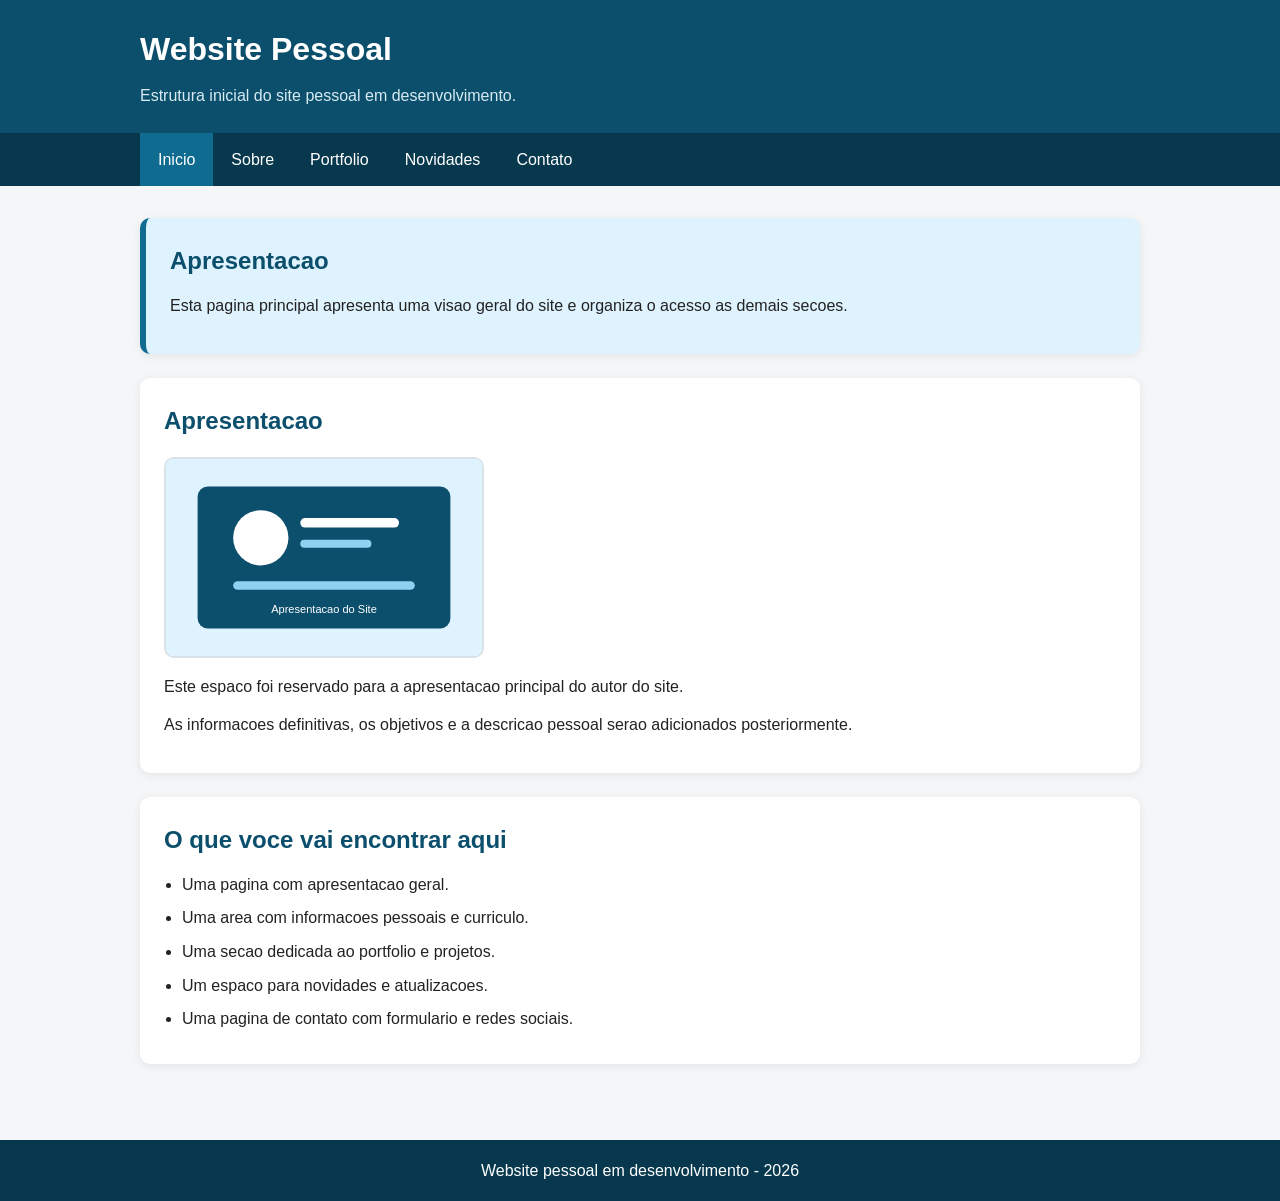
<file: index.html>
<!DOCTYPE html>
<html lang="pt-BR">
<head>
    <meta charset="UTF-8">
    <meta name="viewport" content="width=device-width, initial-scale=1.0">
    <title>Pagina Inicial</title>
    <link rel="stylesheet" href="css/estilo.css">
</head>
<body>
    <div class="topo">
        <div class="limite">
            <h1>Website Pessoal</h1>
            <p>Estrutura inicial do site pessoal em desenvolvimento.</p>
        </div>
    </div>

    <div class="menu">
        <div class="limite">
            <ul>
                <li><a class="ativo" href="index.html">Inicio</a></li>
                <li><a href="sobre.html">Sobre</a></li>
                <li><a href="portfolio.html">Portfolio</a></li>
                <li><a href="novidades.html">Novidades</a></li>
                <li><a href="contato.html">Contato</a></li>
            </ul>
        </div>
    </div>

    <div class="conteudo">
        <div class="limite">
            <div class="bloco destaque">
                <h2>Apresentacao</h2>
                <p>Esta pagina principal apresenta uma visao geral do site e organiza o acesso as demais secoes.</p>
            </div>

            <div class="bloco">
                <h2>Apresentacao</h2>
                <img class="foto" src="imagens/apresentacao.svg" alt="Imagem de apresentacao do site">
                <p>Este espaco foi reservado para a apresentacao principal do autor do site.</p>
                <p>As informacoes definitivas, os objetivos e a descricao pessoal serao adicionados posteriormente.</p>
            </div>

            <div class="bloco">
                <h2>O que voce vai encontrar aqui</h2>
                <ul class="lista">
                    <li>Uma pagina com apresentacao geral.</li>
                    <li>Uma area com informacoes pessoais e curriculo.</li>
                    <li>Uma secao dedicada ao portfolio e projetos.</li>
                    <li>Um espaco para novidades e atualizacoes.</li>
                    <li>Uma pagina de contato com formulario e redes sociais.</li>
                </ul>
            </div>
        </div>
    </div>

    <div class="rodape">
        <div class="limite">
            <p>Website pessoal em desenvolvimento - 2026</p>
        </div>
    </div>
</body>
</html>
</file>
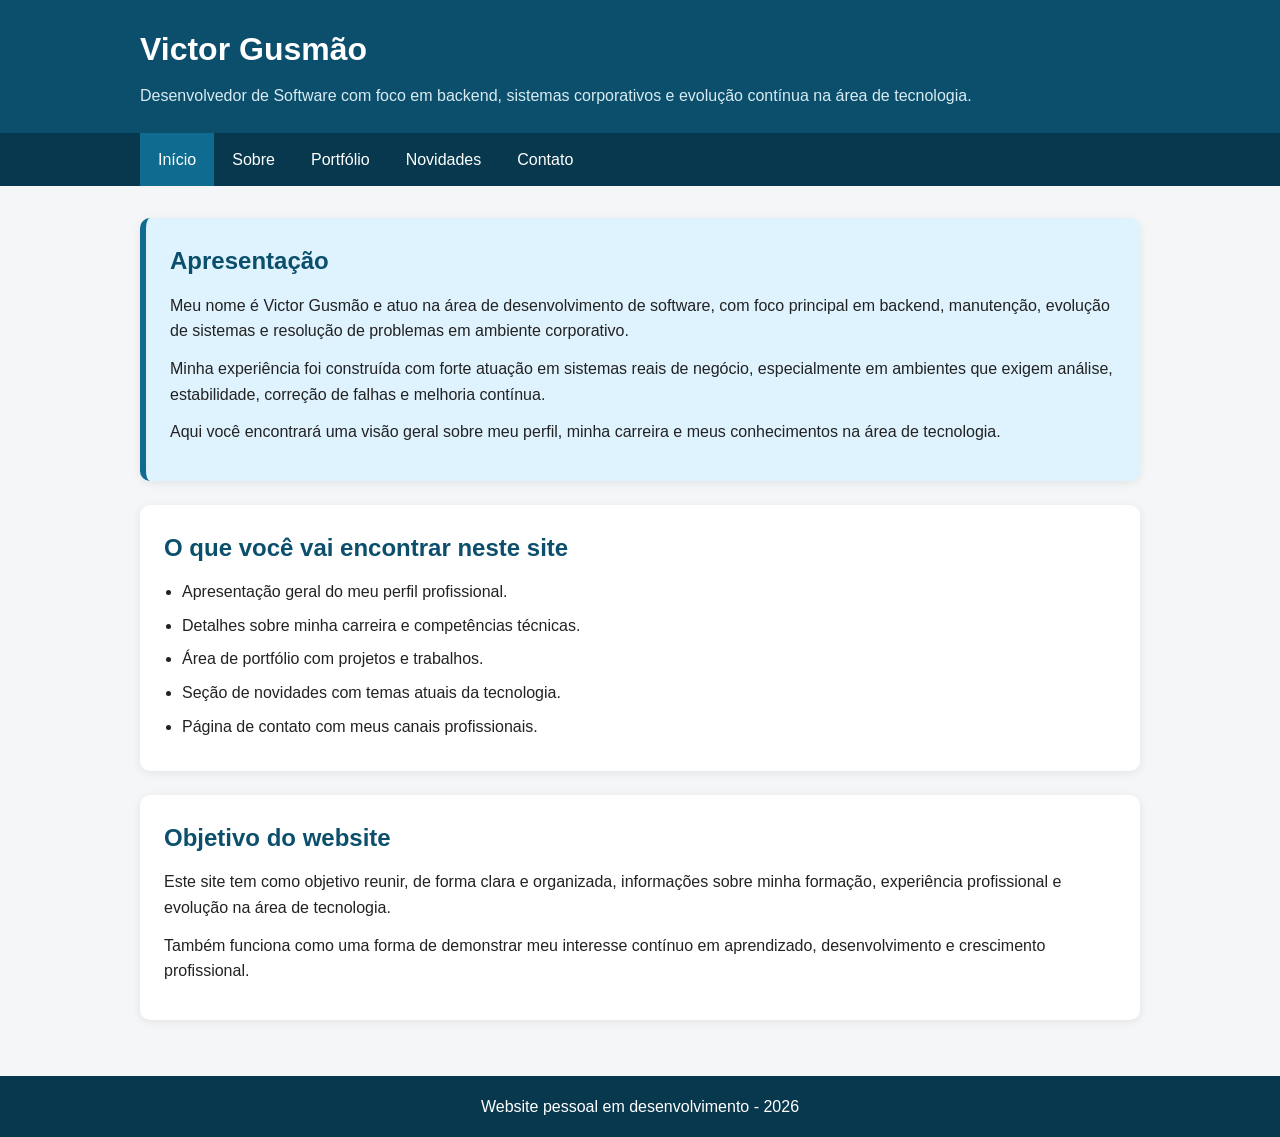
<file: site-pessoal/index.html>
<!DOCTYPE html>
<html lang="pt-BR">
<head>
    <meta charset="UTF-8">
    <meta name="viewport" content="width=device-width, initial-scale=1.0">
    <title>Victor Gusmão - Página Inicial</title>
    <link rel="stylesheet" href="css/estilo.css">
</head>
<body>
    <div class="topo">
        <div class="limite">
            <h1>Victor Gusmão</h1>
            <p>Desenvolvedor de Software com foco em backend, sistemas corporativos e evolução contínua na área de tecnologia.</p>
        </div>
    </div>

    <div class="menu">
        <div class="limite">
            <ul>
                <li><a class="ativo" href="index.html">Início</a></li>
                <li><a href="sobre.html">Sobre</a></li>
                <li><a href="portfolio.html">Portfólio</a></li>
                <li><a href="novidades.html">Novidades</a></li>
                <li><a href="contato.html">Contato</a></li>
            </ul>
        </div>
    </div>

    <div class="conteudo">
        <div class="limite">

            <div class="bloco destaque">
                <h2>Apresentação</h2>
                <p>
                    Meu nome é Victor Gusmão e atuo na área de desenvolvimento de software, com foco principal em backend,
                    manutenção, evolução de sistemas e resolução de problemas em ambiente corporativo.
                </p>

                <p>
                    Minha experiência foi construída com forte atuação em sistemas reais de negócio,
                    especialmente em ambientes que exigem análise, estabilidade, correção de falhas e melhoria contínua.
                </p>

                <p>
                    Aqui você encontrará uma visão geral sobre meu perfil, minha carreira e meus conhecimentos na área de tecnologia.
                </p>
            </div>

            <div class="bloco">
                <h2>O que você vai encontrar neste site</h2>
                <ul class="lista">
                    <li>Apresentação geral do meu perfil profissional.</li>
                    <li>Detalhes sobre minha carreira e competências técnicas.</li>
                    <li>Área de portfólio com projetos e trabalhos.</li>
                    <li>Seção de novidades com temas atuais da tecnologia.</li>
                    <li>Página de contato com meus canais profissionais.</li>
                </ul>
            </div>

            <div class="bloco">
                <h2>Objetivo do website</h2>
                <p>
                    Este site tem como objetivo reunir, de forma clara e organizada,
                    informações sobre minha formação, experiência profissional e evolução na área de tecnologia.
                </p>
                <p>
                    Também funciona como uma forma de demonstrar meu interesse contínuo em aprendizado,
                    desenvolvimento e crescimento profissional.
                </p>
            </div>

        </div>
    </div>

    <div class="rodape">
        <div class="limite">
            <p>Website pessoal em desenvolvimento - 2026</p>
        </div>
    </div>
</body>
</html>
</file>
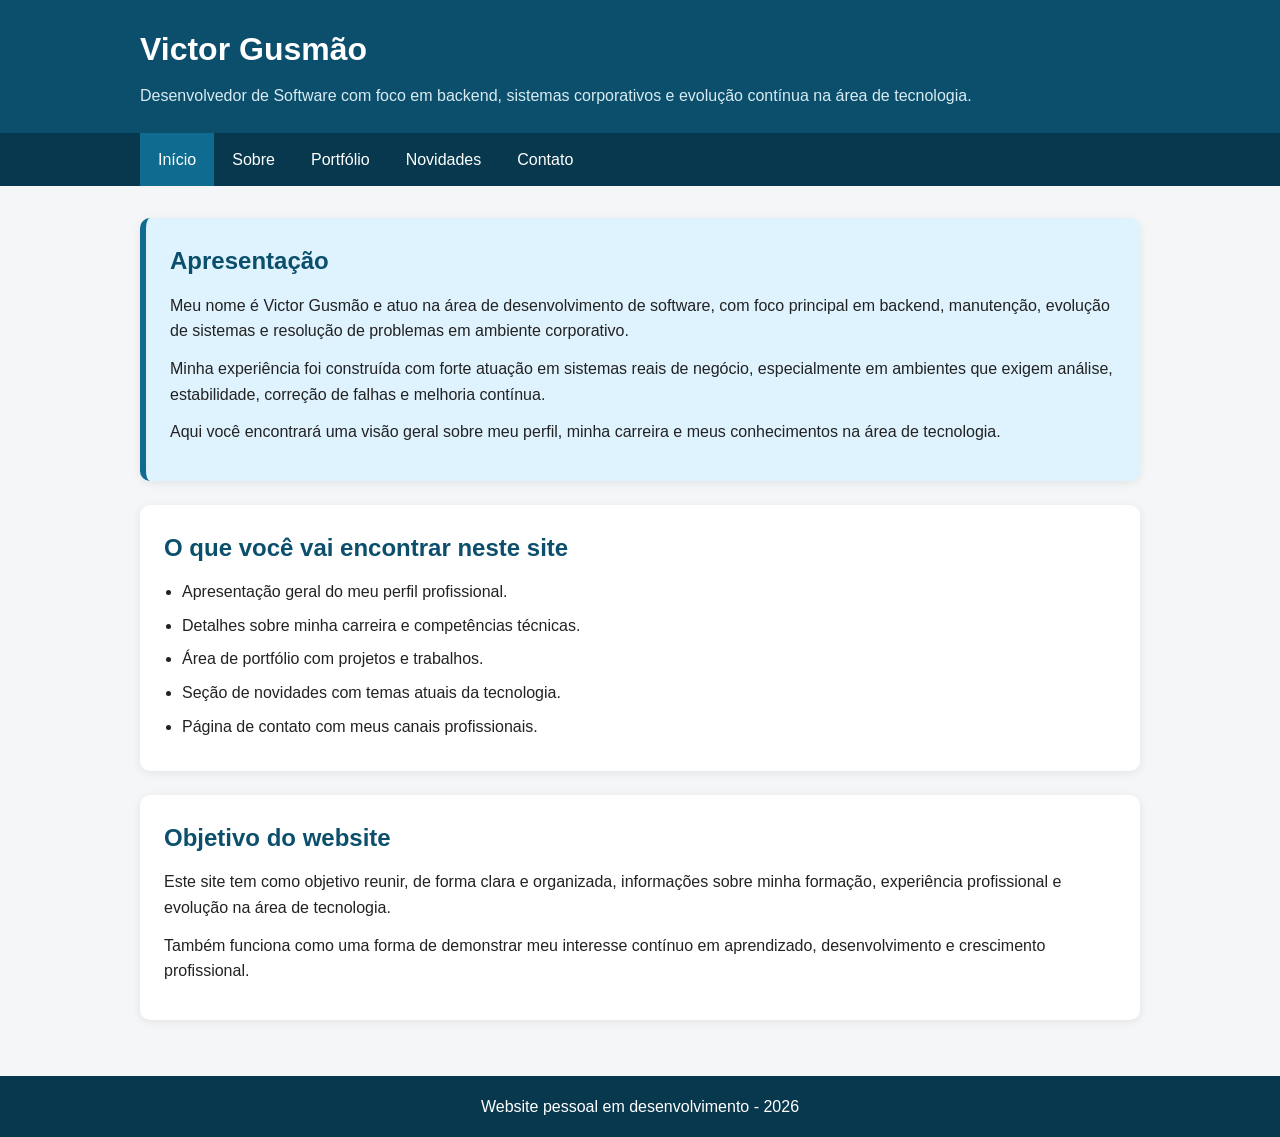
<file: site-pessoal/paginas/index.html>
<!DOCTYPE html>
<html lang="pt-BR">
<head>
    <meta charset="UTF-8">
    <meta name="viewport" content="width=device-width, initial-scale=1.0">
    <title>Victor Gusmão - Página Inicial</title>
    <link rel="stylesheet" href="../css/estilo.css">
</head>
<body>
    <div class="topo">
        <div class="limite">
            <h1>Victor Gusmão</h1>
            <p>Desenvolvedor de Software com foco em backend, sistemas corporativos e evolução contínua na área de tecnologia.</p>
        </div>
    </div>

    <div class="menu">
        <div class="limite">
            <ul>
                <li><a class="ativo" href="index.html">Início</a></li>
                <li><a href="sobre.html">Sobre</a></li>
                <li><a href="portfolio.html">Portfólio</a></li>
                <li><a href="novidades.html">Novidades</a></li>
                <li><a href="contato.html">Contato</a></li>
            </ul>
        </div>
    </div>

    <div class="conteudo">
        <div class="limite">

            <div class="bloco destaque">
                <h2>Apresentação</h2>
                <p>
                    Meu nome é Victor Gusmão e atuo na área de desenvolvimento de software, com foco principal em backend,
                    manutenção, evolução de sistemas e resolução de problemas em ambiente corporativo.
                </p>

                <p>
                    Minha experiência foi construída com forte atuação em sistemas reais de negócio,
                    especialmente em ambientes que exigem análise, estabilidade, correção de falhas e melhoria contínua.
                </p>

                <p>
                    Aqui você encontrará uma visão geral sobre meu perfil, minha carreira e meus conhecimentos na área de tecnologia.
                </p>
            </div>

            <div class="bloco">
                <h2>O que você vai encontrar neste site</h2>
                <ul class="lista">
                    <li>Apresentação geral do meu perfil profissional.</li>
                    <li>Detalhes sobre minha carreira e competências técnicas.</li>
                    <li>Área de portfólio com projetos e trabalhos.</li>
                    <li>Seção de novidades com temas atuais da tecnologia.</li>
                    <li>Página de contato com meus canais profissionais.</li>
                </ul>
            </div>

            <div class="bloco">
                <h2>Objetivo do website</h2>
                <p>
                    Este site tem como objetivo reunir, de forma clara e organizada,
                    informações sobre minha formação, experiência profissional e evolução na área de tecnologia.
                </p>
                <p>
                    Também funciona como uma forma de demonstrar meu interesse contínuo em aprendizado,
                    desenvolvimento e crescimento profissional.
                </p>
            </div>

        </div>
    </div>

    <div class="rodape">
        <div class="limite">
            <p>Website pessoal em desenvolvimento - 2026</p>
        </div>
    </div>
</body>
</html>
</file>
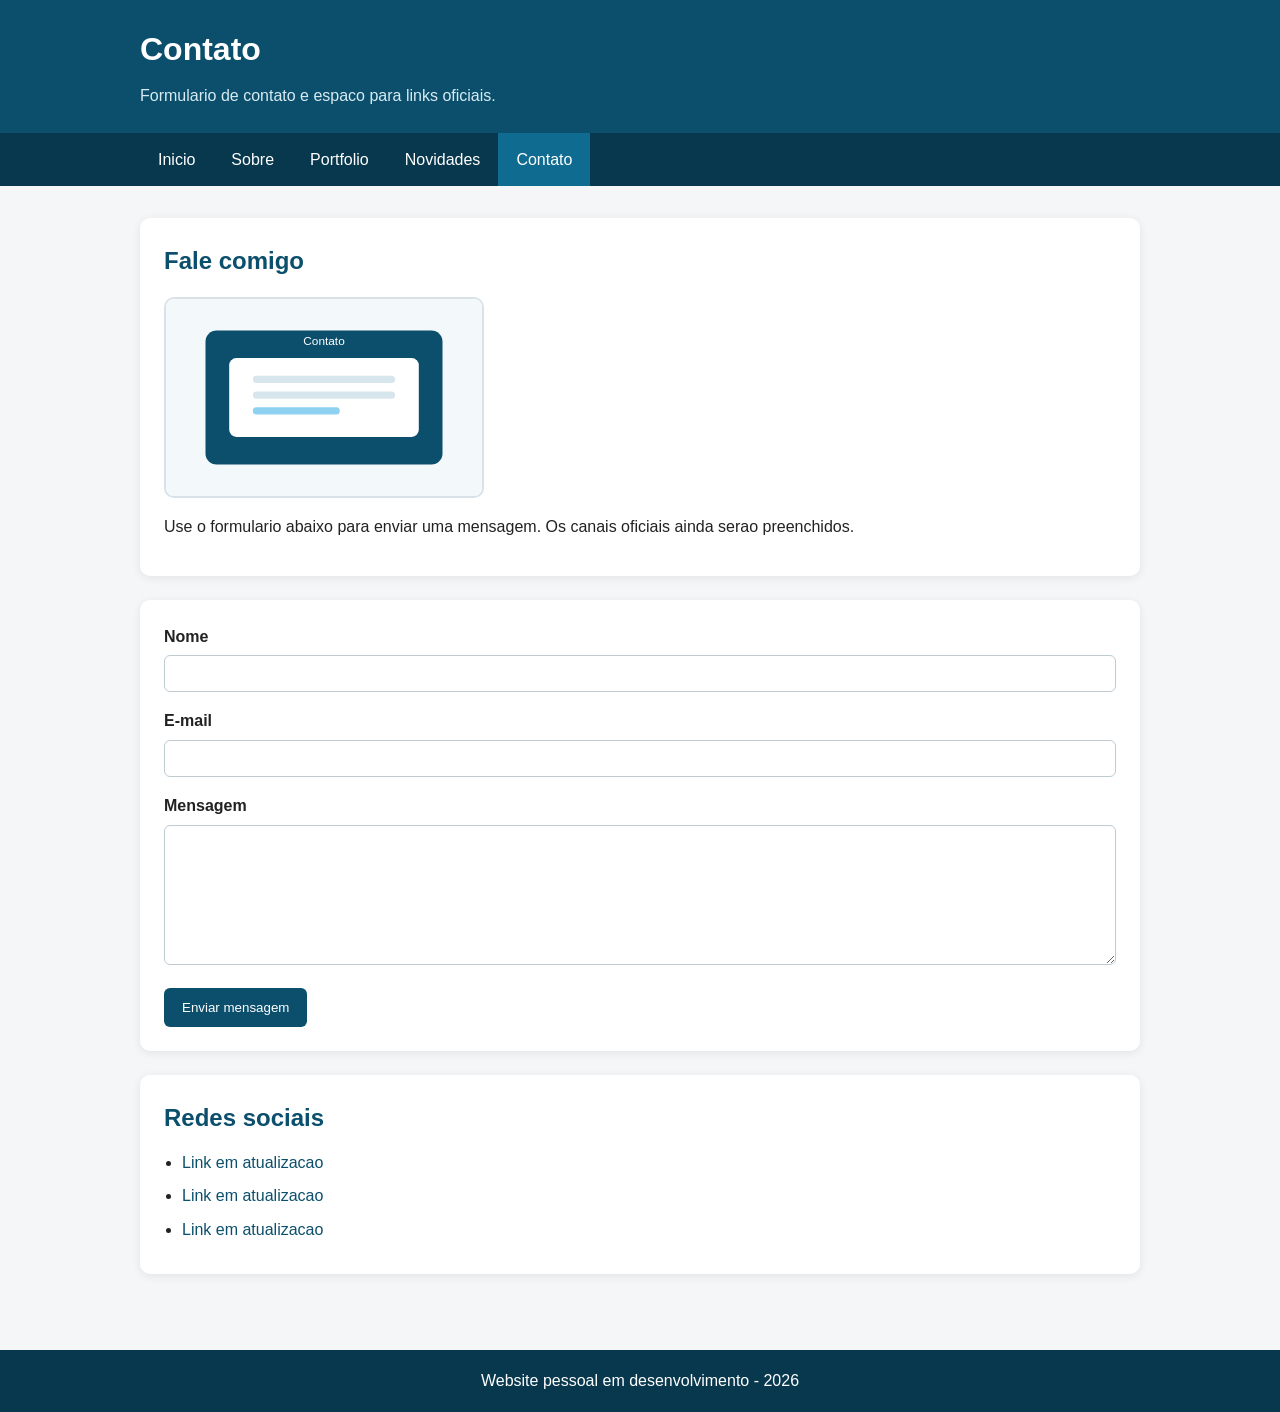
<file: contato.html>
<!DOCTYPE html>
<html lang="pt-BR">
<head>
    <meta charset="UTF-8">
    <meta name="viewport" content="width=device-width, initial-scale=1.0">
    <title>Contato</title>
    <link rel="stylesheet" href="css/estilo.css">
</head>
<body>
    <div class="topo">
        <div class="limite">
            <h1>Contato</h1>
            <p>Formulario de contato e espaco para links oficiais.</p>
        </div>
    </div>

    <div class="menu">
        <div class="limite">
            <ul>
                <li><a href="index.html">Inicio</a></li>
                <li><a href="sobre.html">Sobre</a></li>
                <li><a href="portfolio.html">Portfolio</a></li>
                <li><a href="novidades.html">Novidades</a></li>
                <li><a class="ativo" href="contato.html">Contato</a></li>
            </ul>
        </div>
    </div>

    <div class="conteudo">
        <div class="limite">
            <div class="bloco">
                <h2>Fale comigo</h2>
                <img class="foto" src="imagens/contato.svg" alt="Imagem representando contato">
                <p>Use o formulario abaixo para enviar uma mensagem. Os canais oficiais ainda serao preenchidos.</p>
            </div>

            <div class="bloco formulario">
                <form>
                    <label for="nome">Nome</label>
                    <input type="text" id="nome" name="nome">

                    <label for="email">E-mail</label>
                    <input type="email" id="email" name="email">

                    <label for="mensagem">Mensagem</label>
                    <textarea id="mensagem" name="mensagem"></textarea>

                    <button class="botao" type="submit">Enviar mensagem</button>
                </form>
            </div>

            <div class="bloco">
                <h2>Redes sociais</h2>
                <ul class="lista">
                    <li><a href="#">Link em atualizacao</a></li>
                    <li><a href="#">Link em atualizacao</a></li>
                    <li><a href="#">Link em atualizacao</a></li>
                </ul>
            </div>
        </div>
    </div>

    <div class="rodape">
        <div class="limite">
            <p>Website pessoal em desenvolvimento - 2026</p>
        </div>
    </div>
</body>
</html>
</file>
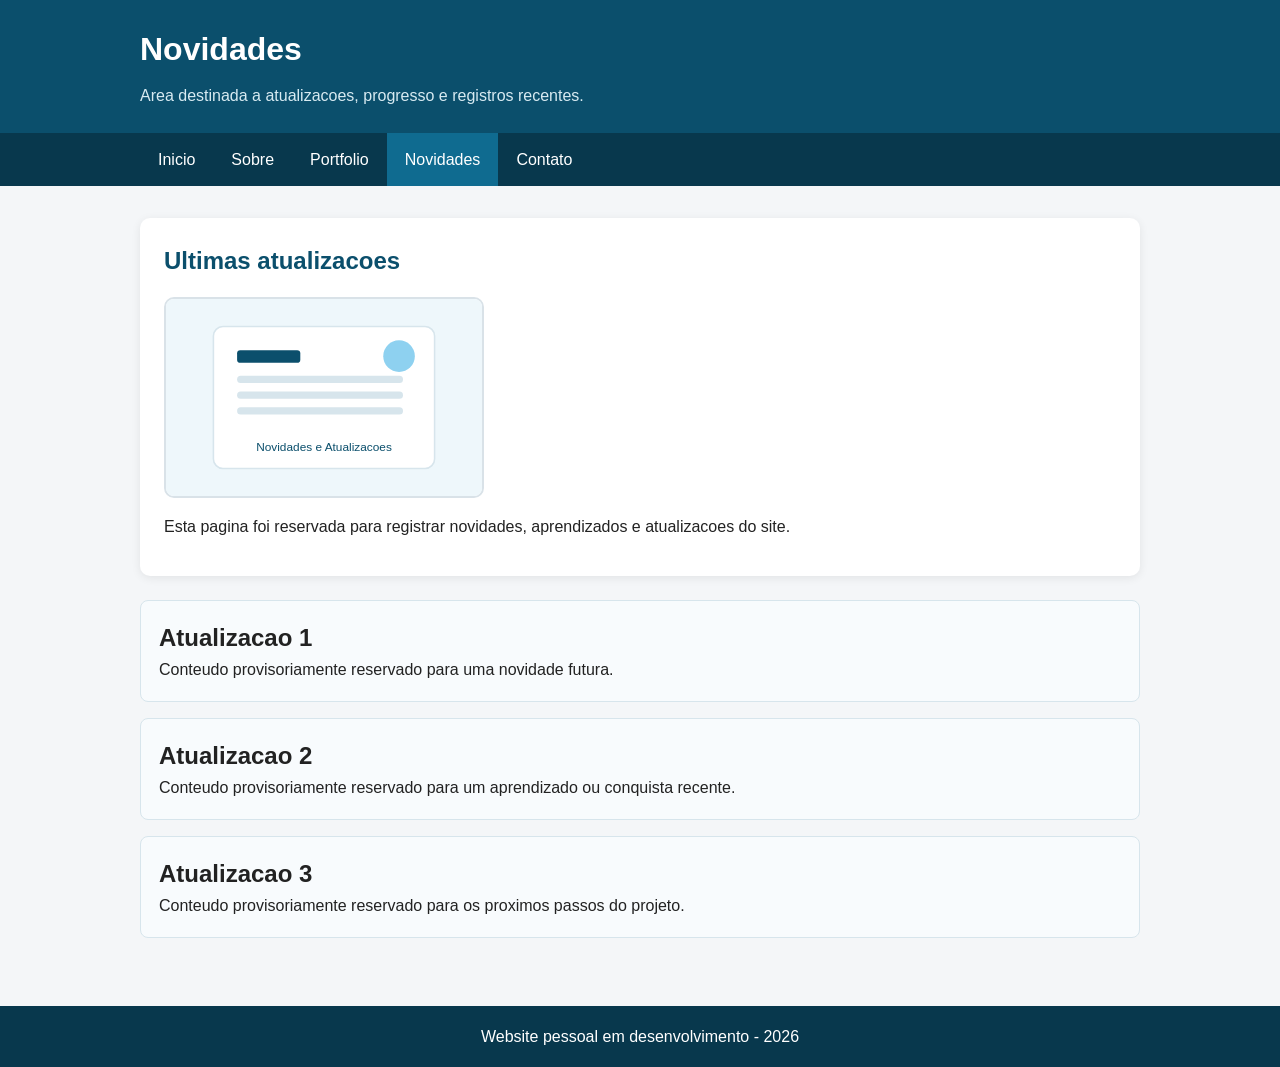
<file: novidades.html>
<!DOCTYPE html>
<html lang="pt-BR">
<head>
    <meta charset="UTF-8">
    <meta name="viewport" content="width=device-width, initial-scale=1.0">
    <title>Novidades</title>
    <link rel="stylesheet" href="css/estilo.css">
</head>
<body>
    <div class="topo">
        <div class="limite">
            <h1>Novidades</h1>
            <p>Area destinada a atualizacoes, progresso e registros recentes.</p>
        </div>
    </div>

    <div class="menu">
        <div class="limite">
            <ul>
                <li><a href="index.html">Inicio</a></li>
                <li><a href="sobre.html">Sobre</a></li>
                <li><a href="portfolio.html">Portfolio</a></li>
                <li><a class="ativo" href="novidades.html">Novidades</a></li>
                <li><a href="contato.html">Contato</a></li>
            </ul>
        </div>
    </div>

    <div class="conteudo">
        <div class="limite">
            <div class="bloco">
                <h2>Ultimas atualizacoes</h2>
                <img class="foto" src="imagens/novidades.svg" alt="Imagem ilustrando novidades">
                <p>Esta pagina foi reservada para registrar novidades, aprendizados e atualizacoes do site.</p>
            </div>

            <div class="cartao">
                <h2>Atualizacao 1</h2>
                <p>Conteudo provisoriamente reservado para uma novidade futura.</p>
            </div>

            <div class="cartao">
                <h2>Atualizacao 2</h2>
                <p>Conteudo provisoriamente reservado para um aprendizado ou conquista recente.</p>
            </div>

            <div class="cartao">
                <h2>Atualizacao 3</h2>
                <p>Conteudo provisoriamente reservado para os proximos passos do projeto.</p>
            </div>
        </div>
    </div>

    <div class="rodape">
        <div class="limite">
            <p>Website pessoal em desenvolvimento - 2026</p>
        </div>
    </div>
</body>
</html>
</file>
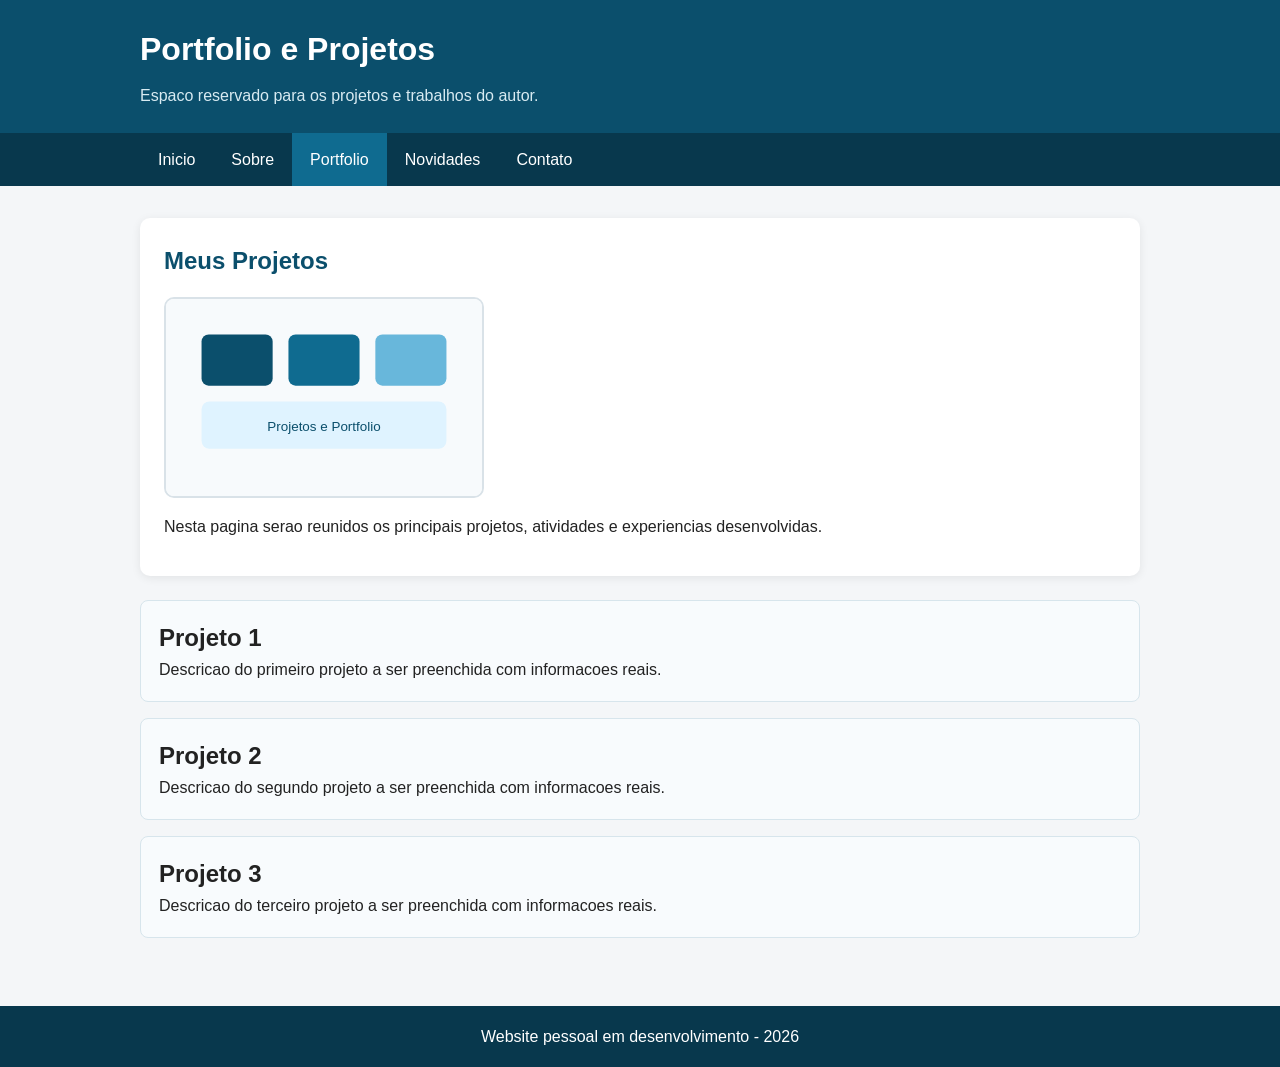
<file: portfolio.html>
<!DOCTYPE html>
<html lang="pt-BR">
<head>
    <meta charset="UTF-8">
    <meta name="viewport" content="width=device-width, initial-scale=1.0">
    <title>Portfolio</title>
    <link rel="stylesheet" href="css/estilo.css">
</head>
<body>
    <div class="topo">
        <div class="limite">
            <h1>Portfolio e Projetos</h1>
            <p>Espaco reservado para os projetos e trabalhos do autor.</p>
        </div>
    </div>

    <div class="menu">
        <div class="limite">
            <ul>
                <li><a href="index.html">Inicio</a></li>
                <li><a href="sobre.html">Sobre</a></li>
                <li><a class="ativo" href="portfolio.html">Portfolio</a></li>
                <li><a href="novidades.html">Novidades</a></li>
                <li><a href="contato.html">Contato</a></li>
            </ul>
        </div>
    </div>

    <div class="conteudo">
        <div class="limite">
            <div class="bloco">
                <h2>Meus Projetos</h2>
                <img class="foto" src="imagens/projetos.svg" alt="Imagem da area de projetos">
                <p>Nesta pagina serao reunidos os principais projetos, atividades e experiencias desenvolvidas.</p>
            </div>

            <div class="cartao">
                <h2>Projeto 1</h2>
                <p>Descricao do primeiro projeto a ser preenchida com informacoes reais.</p>
            </div>

            <div class="cartao">
                <h2>Projeto 2</h2>
                <p>Descricao do segundo projeto a ser preenchida com informacoes reais.</p>
            </div>

            <div class="cartao">
                <h2>Projeto 3</h2>
                <p>Descricao do terceiro projeto a ser preenchida com informacoes reais.</p>
            </div>
        </div>
    </div>

    <div class="rodape">
        <div class="limite">
            <p>Website pessoal em desenvolvimento - 2026</p>
        </div>
    </div>
</body>
</html>
</file>
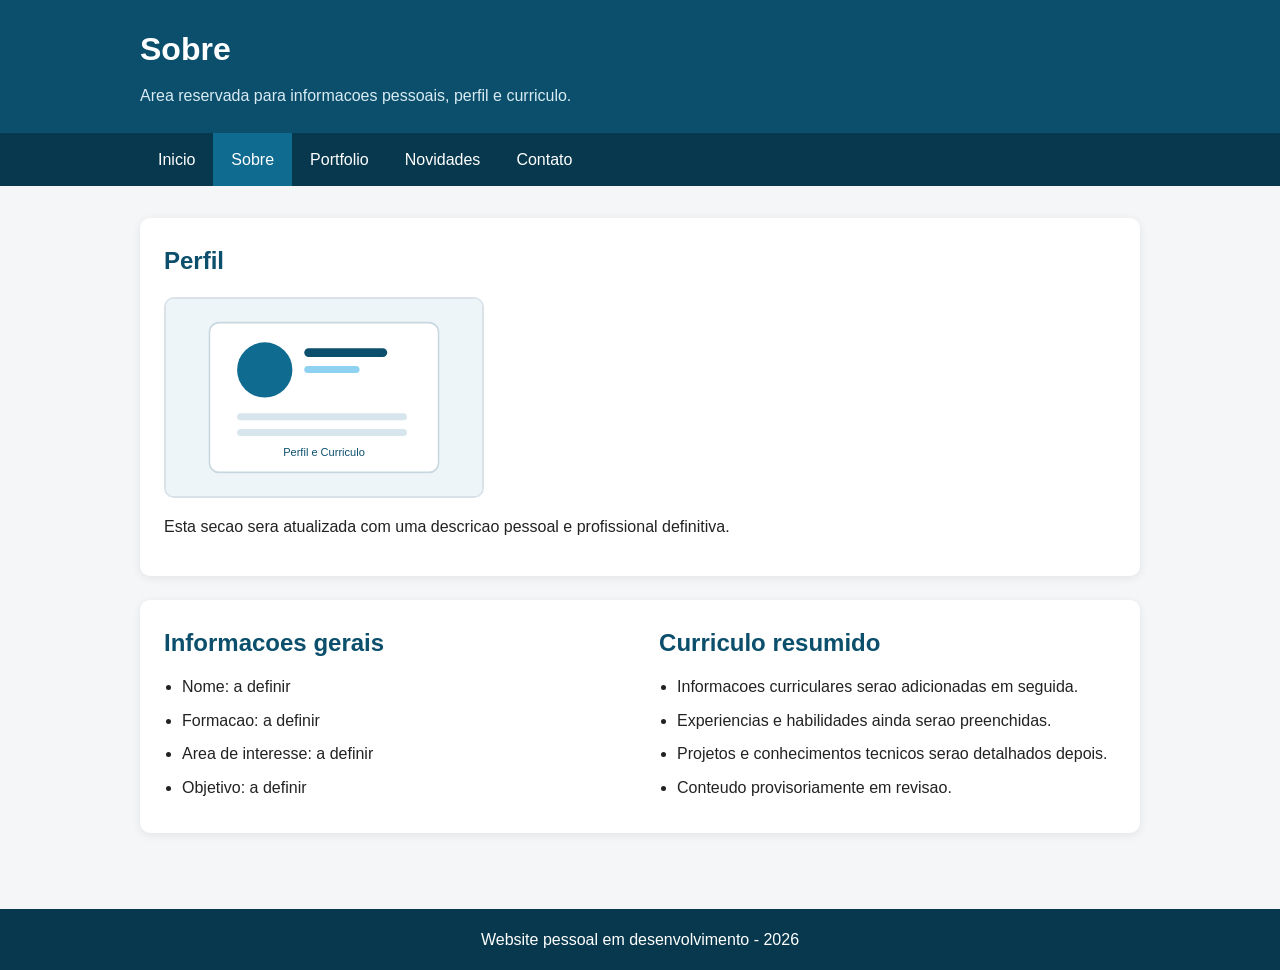
<file: sobre.html>
<!DOCTYPE html>
<html lang="pt-BR">
<head>
    <meta charset="UTF-8">
    <meta name="viewport" content="width=device-width, initial-scale=1.0">
    <title>Sobre</title>
    <link rel="stylesheet" href="css/estilo.css">
</head>
<body>
    <div class="topo">
        <div class="limite">
            <h1>Sobre</h1>
            <p>Area reservada para informacoes pessoais, perfil e curriculo.</p>
        </div>
    </div>

    <div class="menu">
        <div class="limite">
            <ul>
                <li><a href="index.html">Inicio</a></li>
                <li><a class="ativo" href="sobre.html">Sobre</a></li>
                <li><a href="portfolio.html">Portfolio</a></li>
                <li><a href="novidades.html">Novidades</a></li>
                <li><a href="contato.html">Contato</a></li>
            </ul>
        </div>
    </div>

    <div class="conteudo">
        <div class="limite">
            <div class="bloco">
                <h2>Perfil</h2>
                <img class="foto" src="imagens/perfil.svg" alt="Imagem representando o perfil pessoal">
                <p>Esta secao sera atualizada com uma descricao pessoal e profissional definitiva.</p>
            </div>

            <div class="bloco duas-colunas">
                <div class="coluna">
                    <h2>Informacoes gerais</h2>
                    <ul class="lista">
                        <li>Nome: a definir</li>
                        <li>Formacao: a definir</li>
                        <li>Area de interesse: a definir</li>
                        <li>Objetivo: a definir</li>
                    </ul>
                </div>

                <div class="coluna direita">
                    <h2>Curriculo resumido</h2>
                    <ul class="lista">
                        <li>Informacoes curriculares serao adicionadas em seguida.</li>
                        <li>Experiencias e habilidades ainda serao preenchidas.</li>
                        <li>Projetos e conhecimentos tecnicos serao detalhados depois.</li>
                        <li>Conteudo provisoriamente em revisao.</li>
                    </ul>
                </div>
            </div>
        </div>
    </div>

    <div class="rodape">
        <div class="limite">
            <p>Website pessoal em desenvolvimento - 2026</p>
        </div>
    </div>
</body>
</html>
</file>
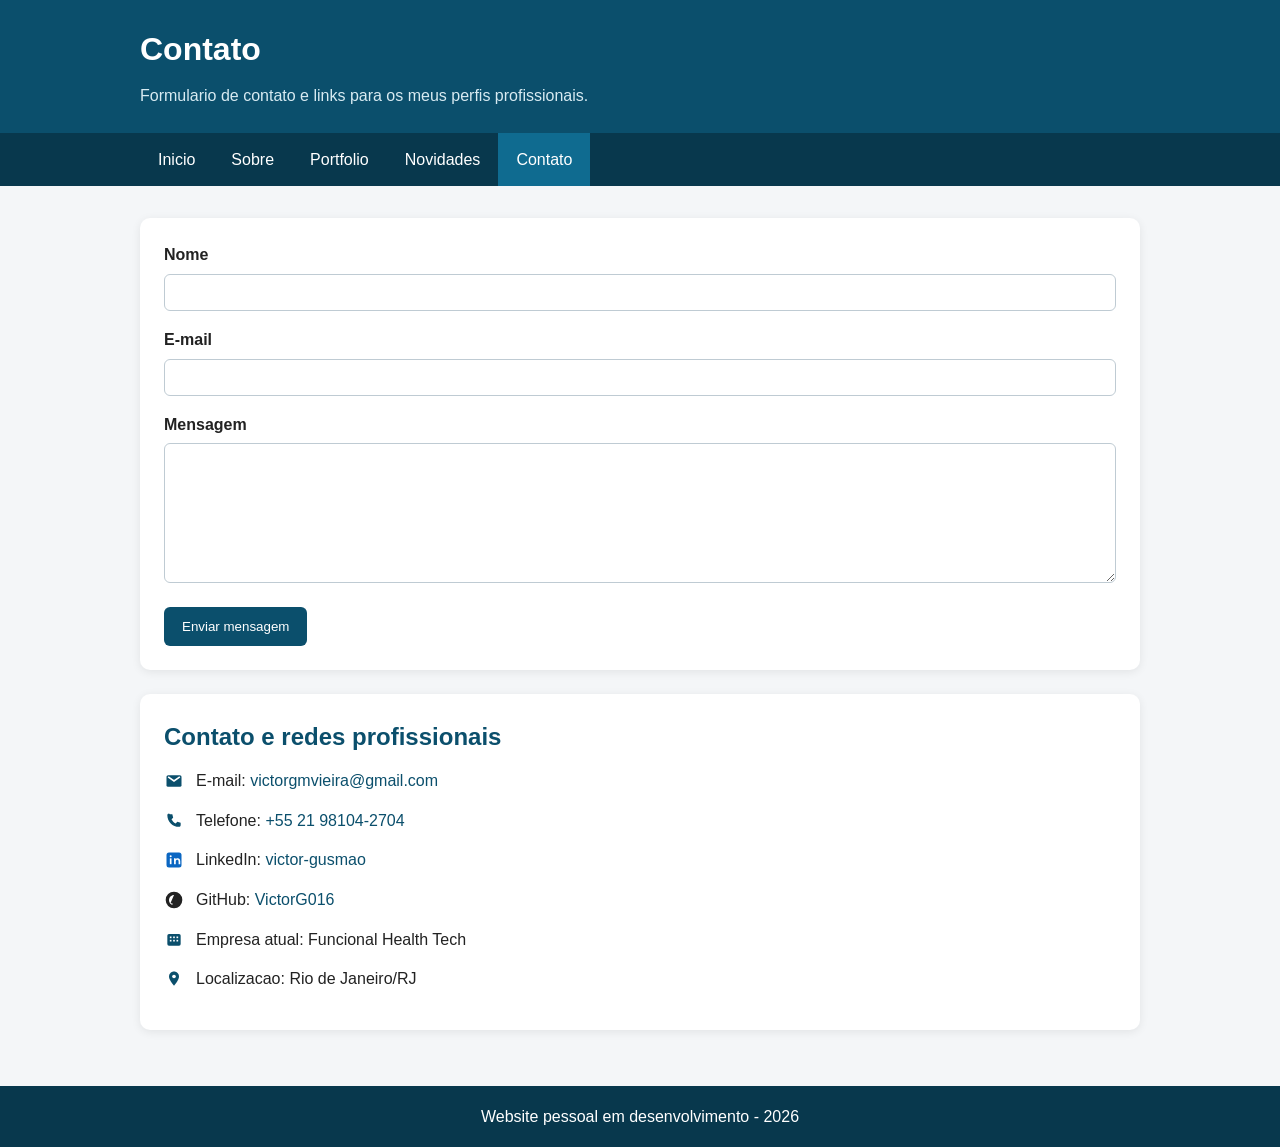
<file: site-pessoal/contato.html>
<!DOCTYPE html>
<html lang="pt-BR">
<head>
    <meta charset="UTF-8">
    <meta name="viewport" content="width=device-width, initial-scale=1.0">
    <title>Victor Gusmao - Contato</title>
    <link rel="stylesheet" href="css/estilo.css">
</head>
<body>
    <div class="topo">
        <div class="limite">
            <h1>Contato</h1>
            <p>Formulario de contato e links para os meus perfis profissionais.</p>
        </div>
    </div>

    <div class="menu">
        <div class="limite">
            <ul>
                <li><a href="index.html">Inicio</a></li>
                <li><a href="sobre.html">Sobre</a></li>
                <li><a href="portfolio.html">Portfolio</a></li>
                <li><a href="novidades.html">Novidades</a></li>
                <li><a class="ativo" href="contato.html">Contato</a></li>
            </ul>
        </div>
    </div>

    <div class="conteudo">
        <div class="limite">
            <div class="bloco formulario">
                <form>
                    <label for="nome">Nome</label>
                    <input type="text" id="nome" name="nome">

                    <label for="email">E-mail</label>
                    <input type="email" id="email" name="email">

                    <label for="mensagem">Mensagem</label>
                    <textarea id="mensagem" name="mensagem"></textarea>

                    <button class="botao" type="submit">Enviar mensagem</button>
                </form>
            </div>

            <div class="bloco">
                <h2>Contato e redes profissionais</h2>
                <ul class="lista lista-contato">
                    <li>
                        <img class="icone-contato" src="imagens/icone-email.svg" alt="Icone de e-mail">
                        <span>E-mail: <a href="mailto:victorgmvieira@gmail.com">victorgmvieira@gmail.com</a></span>
                    </li>
                    <li>
                        <img class="icone-contato" src="imagens/icone-telefone.svg" alt="Icone de telefone">
                        <span>Telefone: <a href="tel:+5521981042704">+55 21 98104-2704</a></span>
                    </li>
                    <li>
                        <img class="icone-contato" src="imagens/icone-linkedin.svg" alt="Icone do LinkedIn">
                        <span>LinkedIn: <a href="https://www.linkedin.com/in/victor-gusm%C3%A3o-81ab8a205" target="_blank" rel="noopener noreferrer">victor-gusmao</a></span>
                    </li>
                    <li>
                        <img class="icone-contato" src="imagens/icone-github.svg" alt="Icone do GitHub">
                        <span>GitHub: <a href="https://github.com/VictorG016" target="_blank" rel="noopener noreferrer">VictorG016</a></span>
                    </li>
                    <li>
                        <img class="icone-contato" src="imagens/icone-empresa.svg" alt="Icone de empresa">
                        <span>Empresa atual: Funcional Health Tech</span>
                    </li>
                    <li>
                        <img class="icone-contato" src="imagens/icone-localizacao.svg" alt="Icone de localizacao">
                        <span>Localizacao: Rio de Janeiro/RJ</span>
                    </li>
                </ul>
            </div>
        </div>
    </div>

    <div class="rodape">
        <div class="limite">
            <p>Website pessoal em desenvolvimento - 2026</p>
        </div>
    </div>
</body>
</html>
</file>
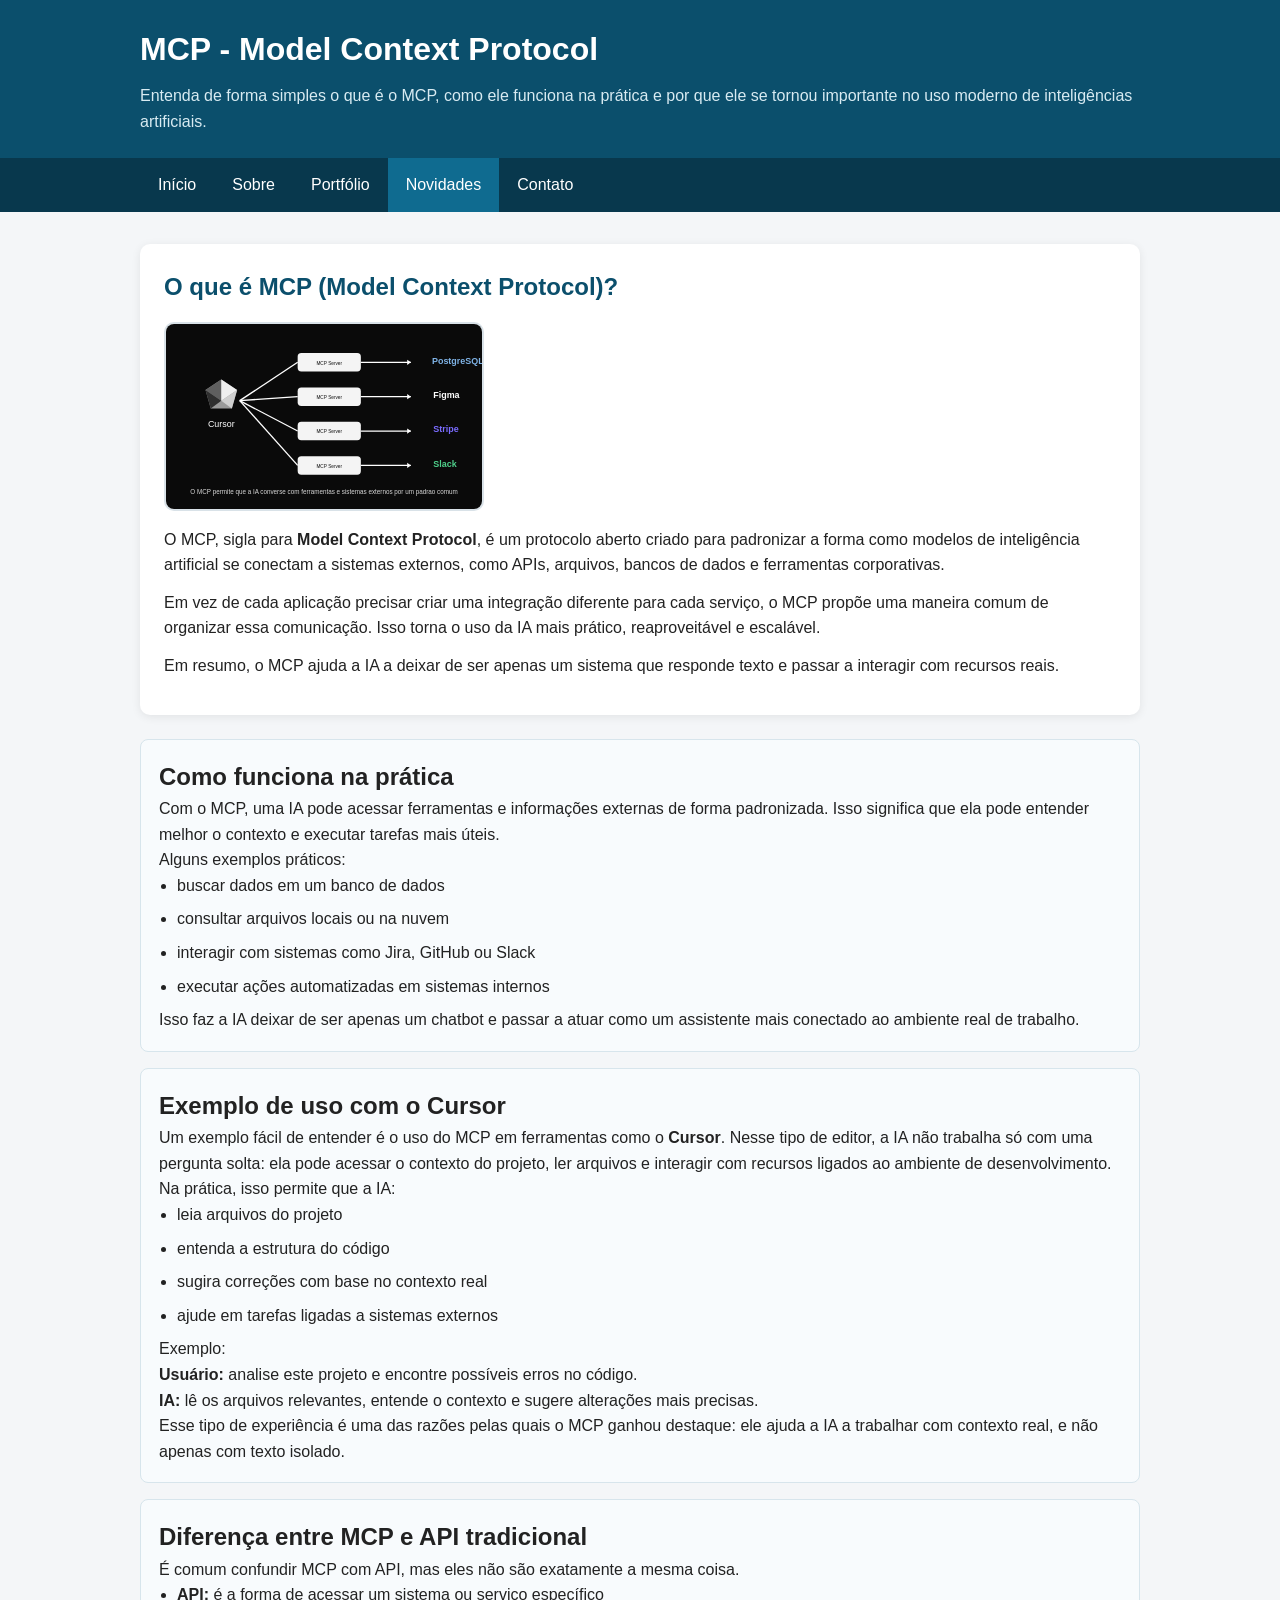
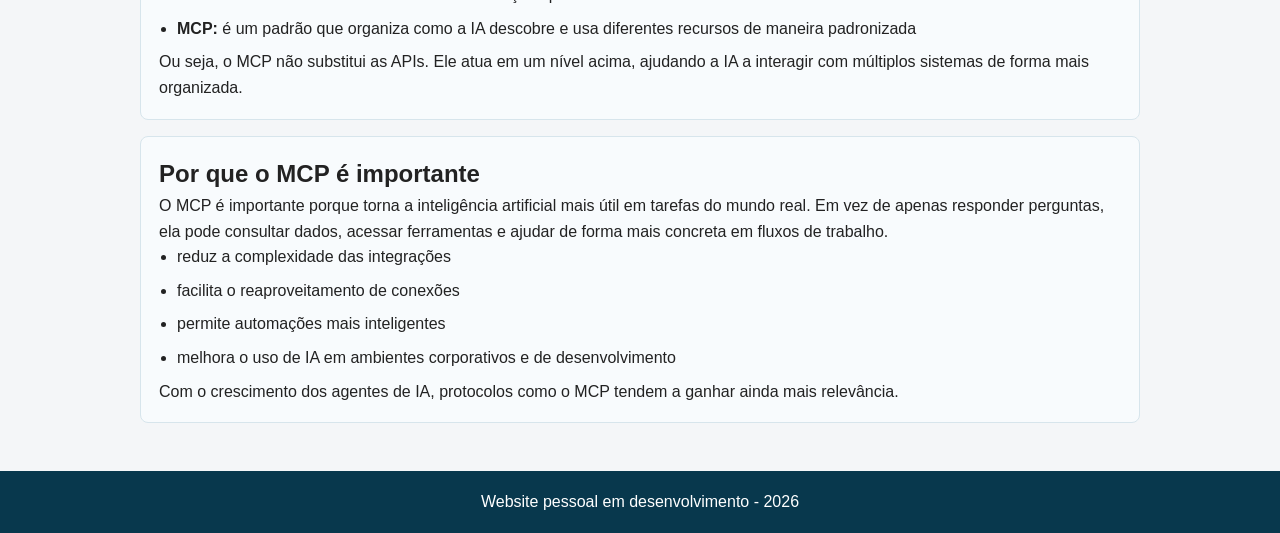
<file: site-pessoal/novidades.html>
<!DOCTYPE html>
<html lang="pt-BR">
<head>
    <meta charset="UTF-8">
    <meta name="viewport" content="width=device-width, initial-scale=1.0">
    <title>Victor Gusmao - MCP Model Context Protocol</title>
    <link rel="stylesheet" href="css/estilo.css">
</head>
<body>
    <div class="topo">
        <div class="limite">
            <h1>MCP - Model Context Protocol</h1>
            <p>
                Entenda de forma simples o que é o MCP, como ele funciona na prática
                e por que ele se tornou importante no uso moderno de inteligências artificiais.
            </p>
        </div>
    </div>

    <div class="menu">
        <div class="limite">
            <ul>
                <li><a href="index.html">Início</a></li>
                <li><a href="sobre.html">Sobre</a></li>
                <li><a href="portfolio.html">Portfólio</a></li>
                <li><a class="ativo" href="novidades.html">Novidades</a></li>
                <li><a href="contato.html">Contato</a></li>
            </ul>
        </div>
    </div>

    <div class="conteudo">
        <div class="limite">

            <div class="bloco">
                <h2>O que é MCP (Model Context Protocol)?</h2>
                <img class="foto" src="imagens/mcp-cursor.svg" alt="Ilustração mostrando uma IA conectada a diferentes sistemas através do MCP">
                
                <p>
                    O MCP, sigla para <strong>Model Context Protocol</strong>, é um protocolo aberto
                    criado para padronizar a forma como modelos de inteligência artificial se conectam
                    a sistemas externos, como APIs, arquivos, bancos de dados e ferramentas corporativas.
                </p>

                <p>
                    Em vez de cada aplicação precisar criar uma integração diferente para cada serviço,
                    o MCP propõe uma maneira comum de organizar essa comunicação. Isso torna o uso da IA
                    mais prático, reaproveitável e escalável.
                </p>

                <p>
                    Em resumo, o MCP ajuda a IA a deixar de ser apenas um sistema que responde texto
                    e passar a interagir com recursos reais.
                </p>
            </div>

            <div class="cartao">
                <h2>Como funciona na prática</h2>
                
                <p>
                    Com o MCP, uma IA pode acessar ferramentas e informações externas de forma padronizada.
                    Isso significa que ela pode entender melhor o contexto e executar tarefas mais úteis.
                </p>

                <p>Alguns exemplos práticos:</p>

                <ul>
                    <li>buscar dados em um banco de dados</li>
                    <li>consultar arquivos locais ou na nuvem</li>
                    <li>interagir com sistemas como Jira, GitHub ou Slack</li>
                    <li>executar ações automatizadas em sistemas internos</li>
                </ul>

                <p>
                    Isso faz a IA deixar de ser apenas um chatbot e passar a atuar como um assistente
                    mais conectado ao ambiente real de trabalho.
                </p>
            </div>

            <div class="cartao">
                <h2>Exemplo de uso com o Cursor</h2>

                <p>
                    Um exemplo fácil de entender é o uso do MCP em ferramentas como o <strong>Cursor</strong>.
                    Nesse tipo de editor, a IA não trabalha só com uma pergunta solta: ela pode acessar
                    o contexto do projeto, ler arquivos e interagir com recursos ligados ao ambiente de desenvolvimento.
                </p>

                <p>Na prática, isso permite que a IA:</p>

                <ul>
                    <li>leia arquivos do projeto</li>
                    <li>entenda a estrutura do código</li>
                    <li>sugira correções com base no contexto real</li>
                    <li>ajude em tarefas ligadas a sistemas externos</li>
                </ul>

                <p>Exemplo:</p>

                <div class="codigo">
                    <p><strong>Usuário:</strong> analise este projeto e encontre possíveis erros no código.</p>
                    <p><strong>IA:</strong> lê os arquivos relevantes, entende o contexto e sugere alterações mais precisas.</p>
                </div>

                <p>
                    Esse tipo de experiência é uma das razões pelas quais o MCP ganhou destaque:
                    ele ajuda a IA a trabalhar com contexto real, e não apenas com texto isolado.
                </p>
            </div>

            <div class="cartao">
                <h2>Diferença entre MCP e API tradicional</h2>

                <p>
                    É comum confundir MCP com API, mas eles não são exatamente a mesma coisa.
                </p>

                <ul>
                    <li><strong>API:</strong> é a forma de acessar um sistema ou serviço específico</li>
                    <li><strong>MCP:</strong> é um padrão que organiza como a IA descobre e usa diferentes recursos de maneira padronizada</li>
                </ul>

                <p>
                    Ou seja, o MCP não substitui as APIs. Ele atua em um nível acima, ajudando a IA
                    a interagir com múltiplos sistemas de forma mais organizada.
                </p>
            </div>

            <div class="cartao">
                <h2>Por que o MCP é importante</h2>

                <p>
                    O MCP é importante porque torna a inteligência artificial mais útil em tarefas do mundo real.
                    Em vez de apenas responder perguntas, ela pode consultar dados, acessar ferramentas
                    e ajudar de forma mais concreta em fluxos de trabalho.
                </p>

                <ul>
                    <li>reduz a complexidade das integrações</li>
                    <li>facilita o reaproveitamento de conexões</li>
                    <li>permite automações mais inteligentes</li>
                    <li>melhora o uso de IA em ambientes corporativos e de desenvolvimento</li>
                </ul>

                <p>
                    Com o crescimento dos agentes de IA, protocolos como o MCP tendem a ganhar ainda mais relevância.
                </p>
            </div>

        </div>
    </div>

    <div class="rodape">
        <div class="limite">
            <p>Website pessoal em desenvolvimento - 2026</p>
        </div>
    </div>
</body>
</html>
</file>
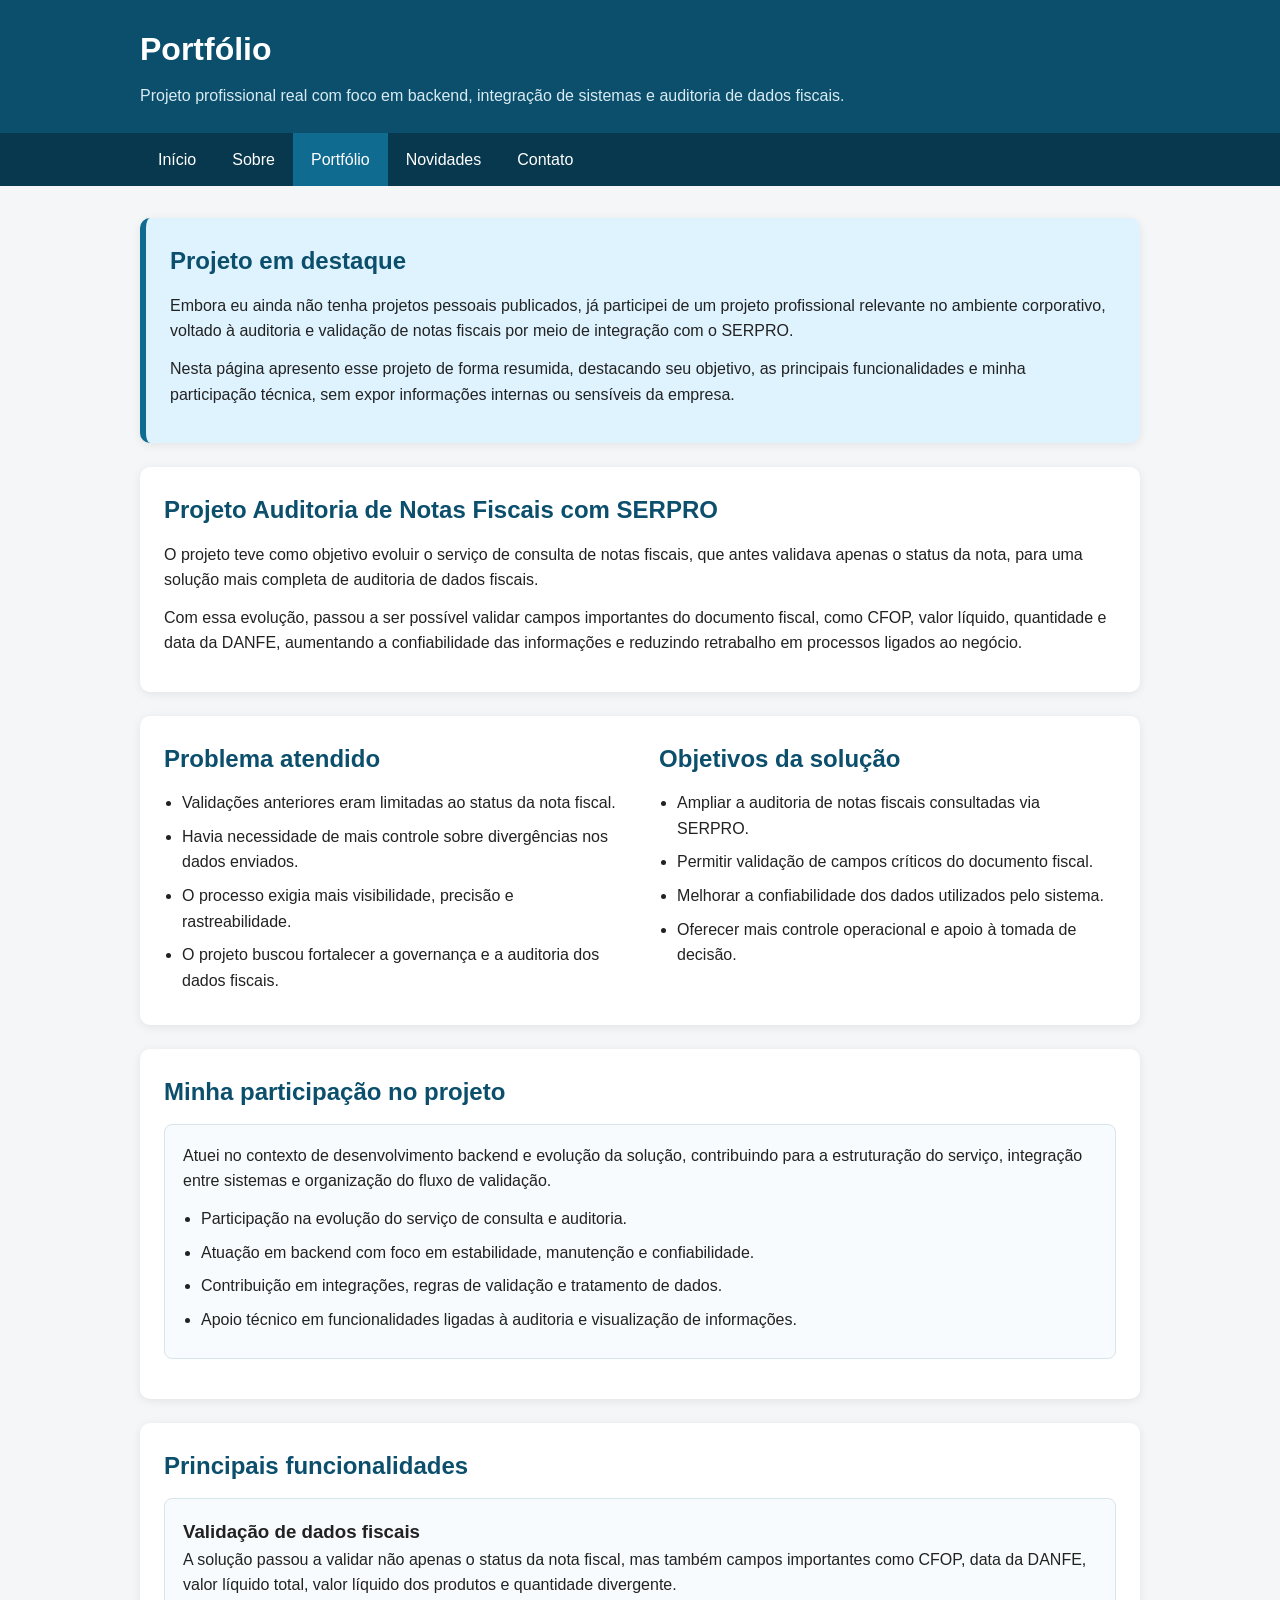
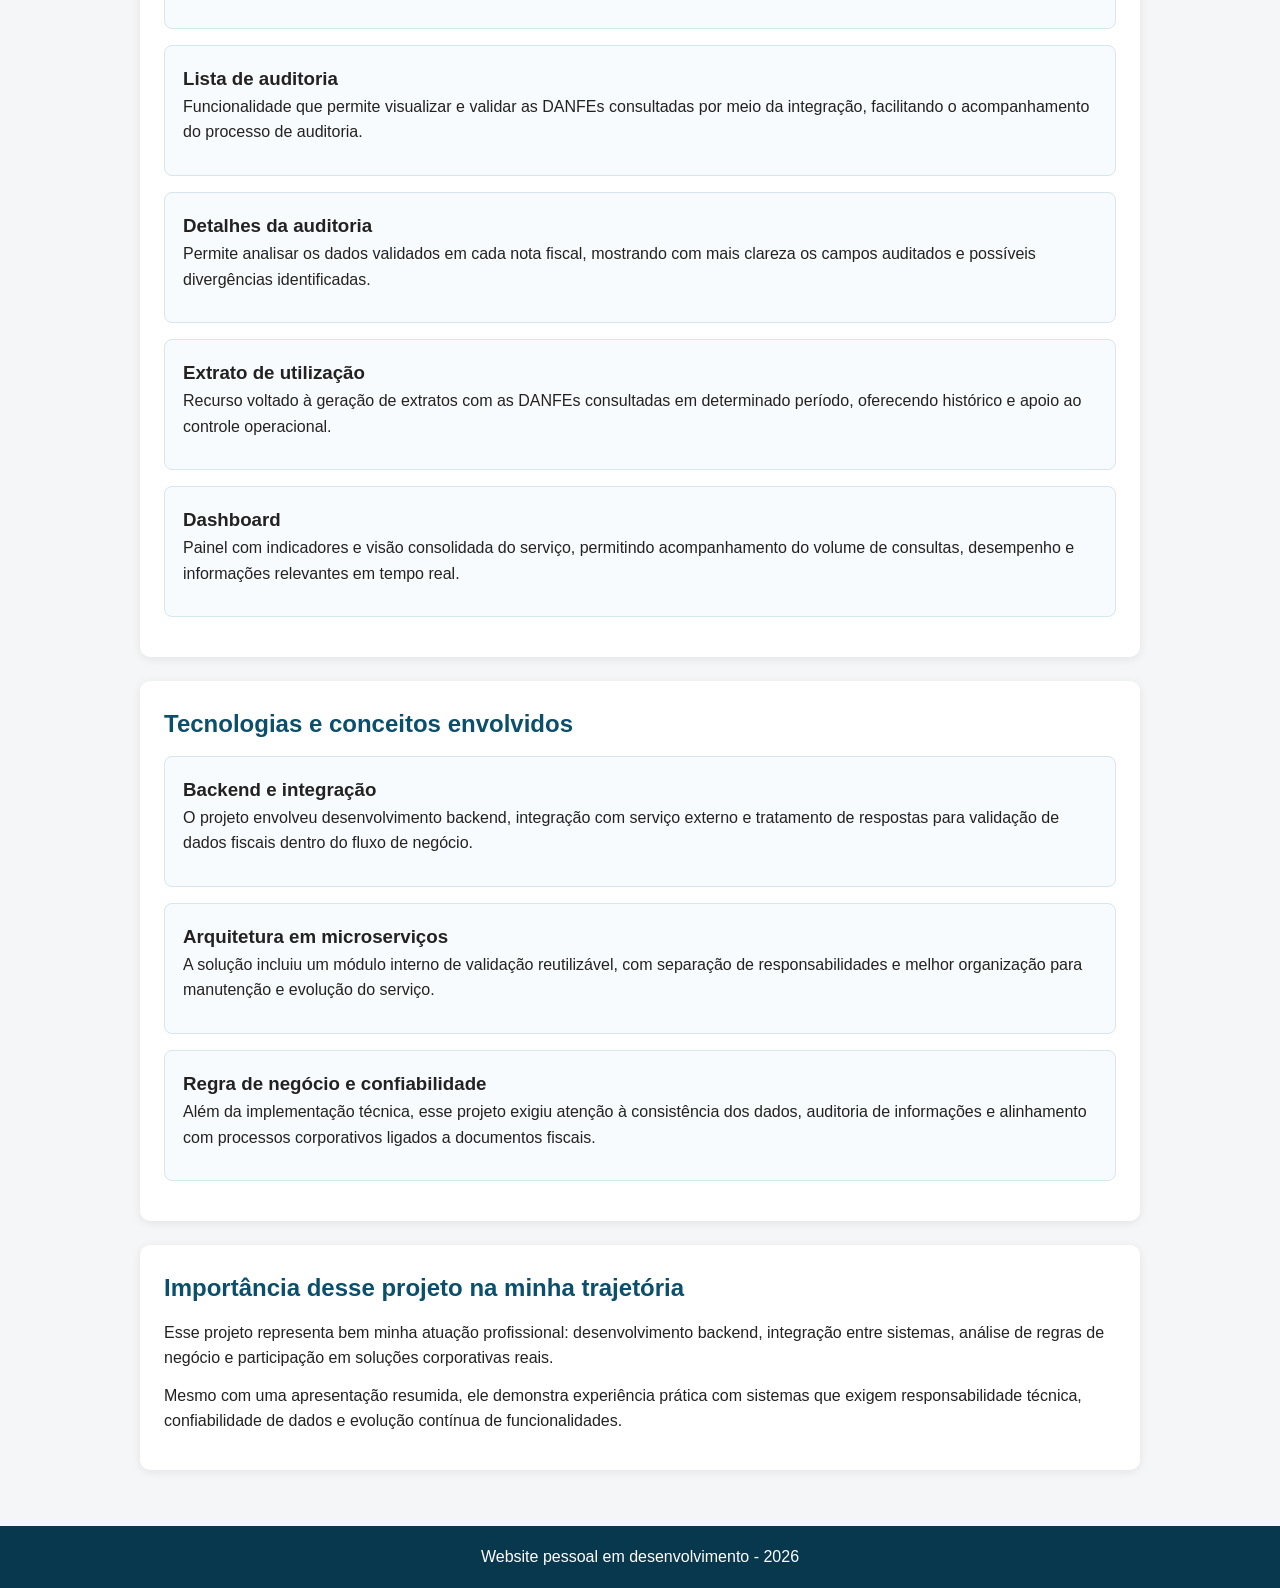
<file: site-pessoal/portfolio.html>
<!DOCTYPE html>
<html lang="pt-BR">
<head>
    <meta charset="UTF-8">
    <meta name="viewport" content="width=device-width, initial-scale=1.0">
    <title>Victor Gusmão - Portfólio</title>
    <link rel="stylesheet" href="css/estilo.css">
</head>
<body>
    <div class="topo">
        <div class="limite">
            <h1>Portfólio</h1>
            <p>Projeto profissional real com foco em backend, integração de sistemas e auditoria de dados fiscais.</p>
        </div>
    </div>

    <div class="menu">
        <div class="limite">
            <ul>
                <li><a href="index.html">Início</a></li>
                <li><a href="sobre.html">Sobre</a></li>
                <li><a class="ativo" href="portfolio.html">Portfólio</a></li>
                <li><a href="novidades.html">Novidades</a></li>
                <li><a href="contato.html">Contato</a></li>
            </ul>
        </div>
    </div>

    <div class="conteudo">
        <div class="limite">

            <div class="bloco destaque">
                <h2>Projeto em destaque</h2>
                <p>
                    Embora eu ainda não tenha projetos pessoais publicados, já participei de um projeto profissional
                    relevante no ambiente corporativo, voltado à auditoria e validação de notas fiscais por meio
                    de integração com o SERPRO.
                </p>
                <p>
                    Nesta página apresento esse projeto de forma resumida, destacando seu objetivo, as principais
                    funcionalidades e minha participação técnica, sem expor informações internas ou sensíveis da empresa.
                </p>
            </div>

            <div class="bloco">
                <h2>Projeto Auditoria de Notas Fiscais com SERPRO</h2>
                <p>
                    O projeto teve como objetivo evoluir o serviço de consulta de notas fiscais, que antes validava
                    apenas o status da nota, para uma solução mais completa de auditoria de dados fiscais.
                </p>
                <p>
                    Com essa evolução, passou a ser possível validar campos importantes do documento fiscal,
                    como CFOP, valor líquido, quantidade e data da DANFE, aumentando a confiabilidade das informações
                    e reduzindo retrabalho em processos ligados ao negócio.
                </p>
            </div>

            <div class="bloco duas-colunas">
                <div class="coluna">
                    <h2>Problema atendido</h2>
                    <ul class="lista">
                        <li>Validações anteriores eram limitadas ao status da nota fiscal.</li>
                        <li>Havia necessidade de mais controle sobre divergências nos dados enviados.</li>
                        <li>O processo exigia mais visibilidade, precisão e rastreabilidade.</li>
                        <li>O projeto buscou fortalecer a governança e a auditoria dos dados fiscais.</li>
                    </ul>
                </div>

                <div class="coluna direita">
                    <h2>Objetivos da solução</h2>
                    <ul class="lista">
                        <li>Ampliar a auditoria de notas fiscais consultadas via SERPRO.</li>
                        <li>Permitir validação de campos críticos do documento fiscal.</li>
                        <li>Melhorar a confiabilidade dos dados utilizados pelo sistema.</li>
                        <li>Oferecer mais controle operacional e apoio à tomada de decisão.</li>
                    </ul>
                </div>
            </div>

            <div class="bloco">
                <h2>Minha participação no projeto</h2>
                <div class="cartao">
                    <p>
                        Atuei no contexto de desenvolvimento backend e evolução da solução, contribuindo para
                        a estruturação do serviço, integração entre sistemas e organização do fluxo de validação.
                    </p>

                    <ul class="lista">
                        <li>Participação na evolução do serviço de consulta e auditoria.</li>
                        <li>Atuação em backend com foco em estabilidade, manutenção e confiabilidade.</li>
                        <li>Contribuição em integrações, regras de validação e tratamento de dados.</li>
                        <li>Apoio técnico em funcionalidades ligadas à auditoria e visualização de informações.</li>
                    </ul>
                </div>
            </div>

            <div class="bloco">
                <h2>Principais funcionalidades</h2>

                <div class="cartao">
                    <h3>Validação de dados fiscais</h3>
                    <p>
                        A solução passou a validar não apenas o status da nota fiscal, mas também campos importantes
                        como CFOP, data da DANFE, valor líquido total, valor líquido dos produtos e quantidade divergente.
                    </p>
                </div>

                <div class="cartao">
                    <h3>Lista de auditoria</h3>
                    <p>
                        Funcionalidade que permite visualizar e validar as DANFEs consultadas por meio da integração,
                        facilitando o acompanhamento do processo de auditoria.
                    </p>
                </div>

                <div class="cartao">
                    <h3>Detalhes da auditoria</h3>
                    <p>
                        Permite analisar os dados validados em cada nota fiscal, mostrando com mais clareza
                        os campos auditados e possíveis divergências identificadas.
                    </p>
                </div>

                <div class="cartao">
                    <h3>Extrato de utilização</h3>
                    <p>
                        Recurso voltado à geração de extratos com as DANFEs consultadas em determinado período,
                        oferecendo histórico e apoio ao controle operacional.
                    </p>
                </div>

                <div class="cartao">
                    <h3>Dashboard</h3>
                    <p>
                        Painel com indicadores e visão consolidada do serviço, permitindo acompanhamento
                        do volume de consultas, desempenho e informações relevantes em tempo real.
                    </p>
                </div>
            </div>

            <div class="bloco">
                <h2>Tecnologias e conceitos envolvidos</h2>

                <div class="cartao">
                    <h3>Backend e integração</h3>
                    <p>
                        O projeto envolveu desenvolvimento backend, integração com serviço externo e tratamento
                        de respostas para validação de dados fiscais dentro do fluxo de negócio.
                    </p>
                </div>

                <div class="cartao">
                    <h3>Arquitetura em microserviços</h3>
                    <p>
                        A solução incluiu um módulo interno de validação reutilizável, com separação de responsabilidades
                        e melhor organização para manutenção e evolução do serviço.
                    </p>
                </div>

                <div class="cartao">
                    <h3>Regra de negócio e confiabilidade</h3>
                    <p>
                        Além da implementação técnica, esse projeto exigiu atenção à consistência dos dados,
                        auditoria de informações e alinhamento com processos corporativos ligados a documentos fiscais.
                    </p>
                </div>
            </div>

            <div class="bloco">
                <h2>Importância desse projeto na minha trajetória</h2>
                <p>
                    Esse projeto representa bem minha atuação profissional: desenvolvimento backend,
                    integração entre sistemas, análise de regras de negócio e participação em soluções corporativas reais.
                </p>
                <p>
                    Mesmo com uma apresentação resumida, ele demonstra experiência prática com sistemas que exigem
                    responsabilidade técnica, confiabilidade de dados e evolução contínua de funcionalidades.
                </p>
            </div>

        </div>
    </div>

    <div class="rodape">
        <div class="limite">
            <p>Website pessoal em desenvolvimento - 2026</p>
        </div>
    </div>
</body>
</html>
</file>
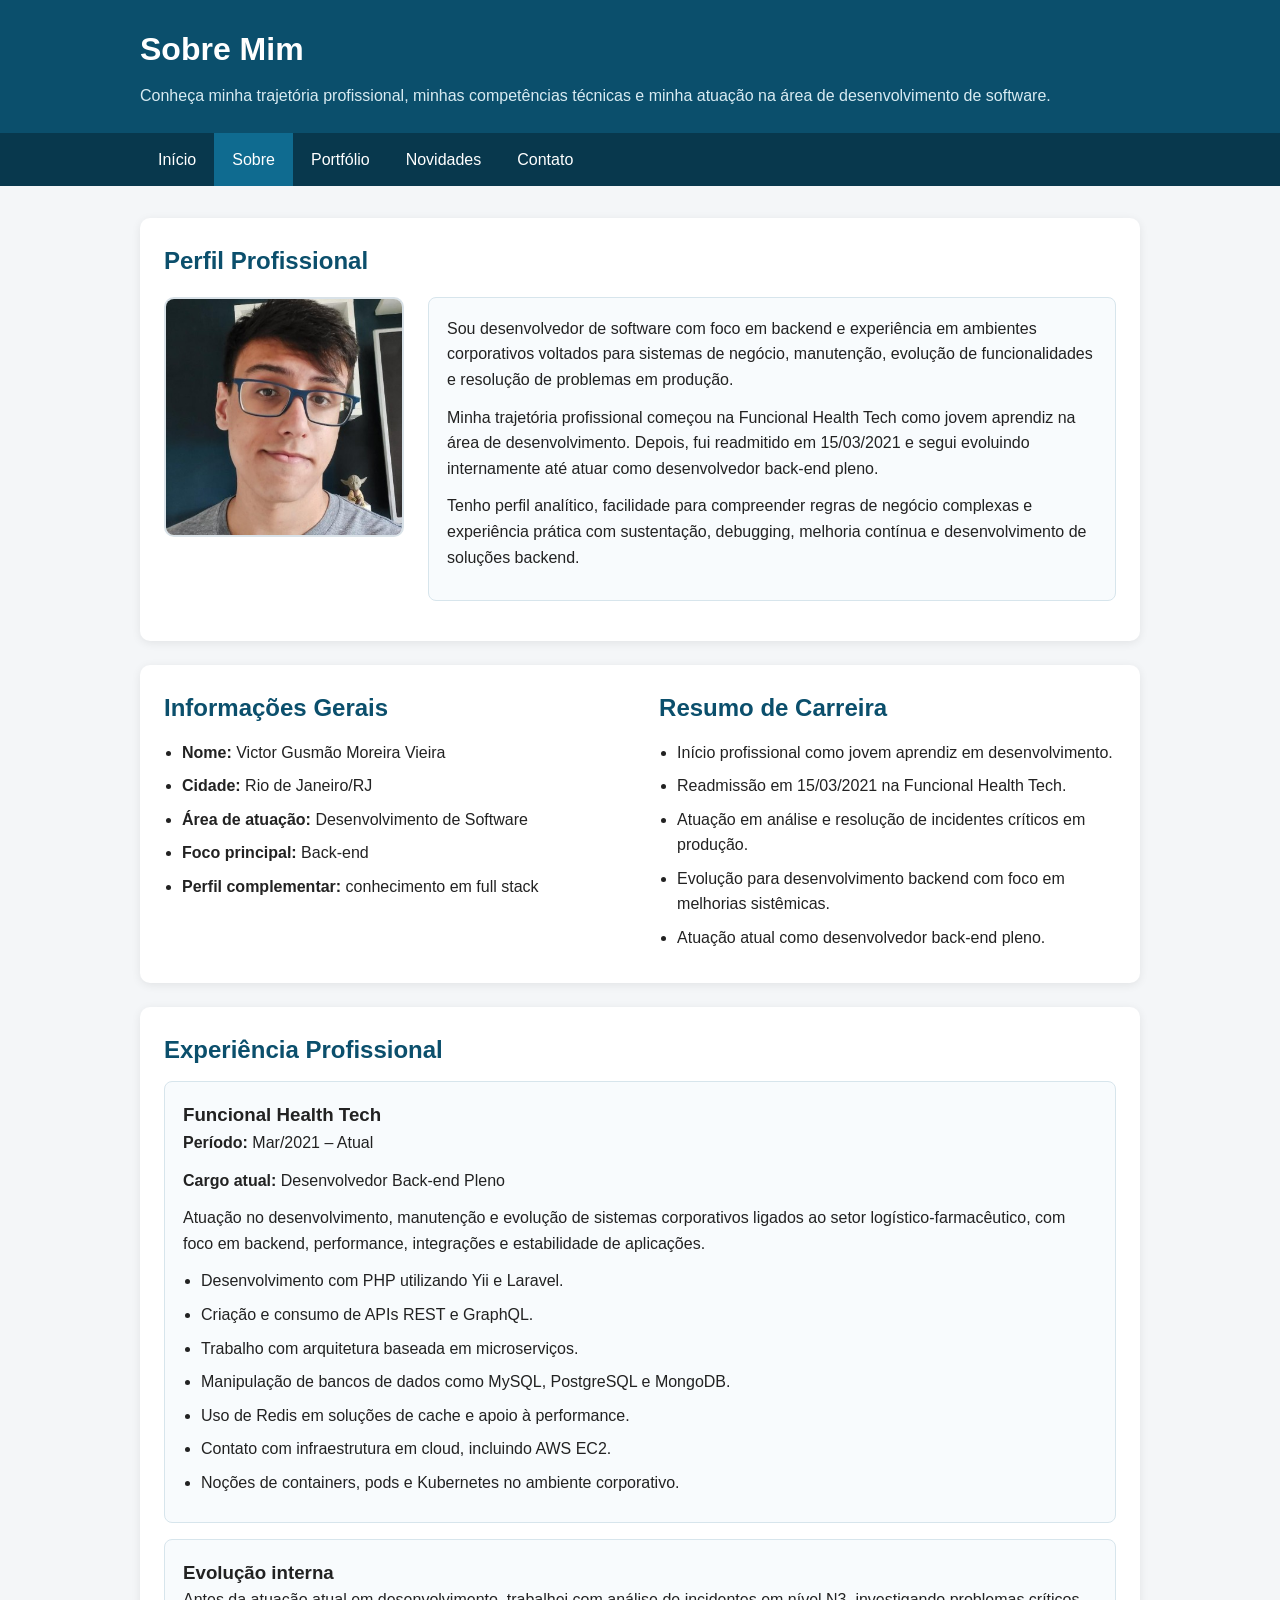
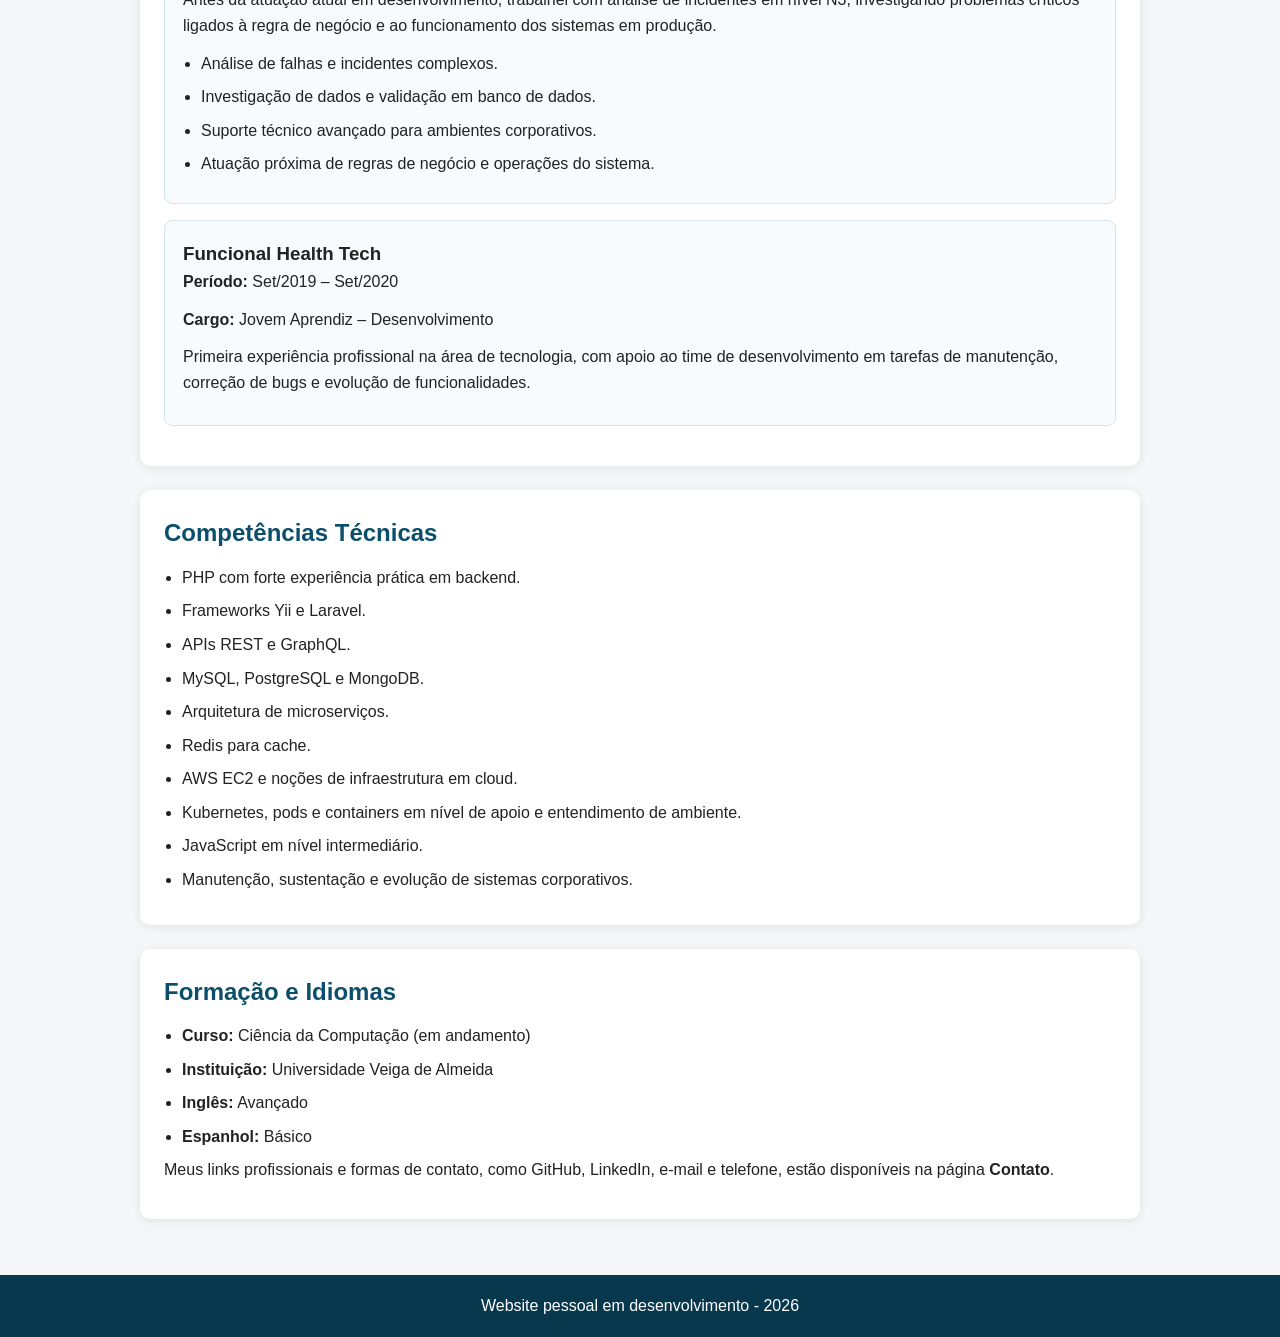
<file: site-pessoal/sobre.html>
<!DOCTYPE html>
<html lang="pt-BR">
<head>
    <meta charset="UTF-8">
    <meta name="viewport" content="width=device-width, initial-scale=1.0">
    <title>Victor Gusmão - Sobre</title>
    <link rel="stylesheet" href="css/estilo.css">
</head>
<body>
    <div class="topo">
        <div class="limite">
            <h1>Sobre Mim</h1>
            <p>Conheça minha trajetória profissional, minhas competências técnicas e minha atuação na área de desenvolvimento de software.</p>
        </div>
    </div>

    <div class="menu">
        <div class="limite">
            <ul>
                <li><a href="index.html">Início</a></li>
                <li><a class="ativo" href="sobre.html">Sobre</a></li>
                <li><a href="portfolio.html">Portfólio</a></li>
                <li><a href="novidades.html">Novidades</a></li>
                <li><a href="contato.html">Contato</a></li>
            </ul>
        </div>
    </div>

    <div class="conteudo">
        <div class="limite">
           <div class="bloco">
    <h2>Perfil Profissional</h2>

    <div class="perfil-apresentacao">
        <img class="foto foto-perfil" src="imagens/Imagem do perfil.png" alt="Foto de perfil de Victor Gusmão">

        <div class="cartao">
            <p>
                Sou desenvolvedor de software com foco em backend e experiência em ambientes corporativos
                voltados para sistemas de negócio, manutenção, evolução de funcionalidades e resolução de problemas em produção.
            </p>

            <p>
                Minha trajetória profissional começou na Funcional Health Tech como jovem aprendiz na área de desenvolvimento.
                Depois, fui readmitido em 15/03/2021 e segui evoluindo internamente até atuar como desenvolvedor back-end pleno.
            </p>

            <p>
                Tenho perfil analítico, facilidade para compreender regras de negócio complexas e experiência prática com
                sustentação, debugging, melhoria contínua e desenvolvimento de soluções backend.
            </p>
        </div>
    </div>
</div>

            <div class="bloco duas-colunas">
                <div class="coluna">
                    <h2>Informações Gerais</h2>
                    <ul class="lista">
                        <li><strong>Nome:</strong> Victor Gusmão Moreira Vieira</li>
                        <li><strong>Cidade:</strong> Rio de Janeiro/RJ</li>
                        <li><strong>Área de atuação:</strong> Desenvolvimento de Software</li>
                        <li><strong>Foco principal:</strong> Back-end</li>
                        <li><strong>Perfil complementar:</strong> conhecimento em full stack</li>
                    </ul>
                </div>

                <div class="coluna direita">
                    <h2>Resumo de Carreira</h2>
                    <ul class="lista">
                        <li>Início profissional como jovem aprendiz em desenvolvimento.</li>
                        <li>Readmissão em 15/03/2021 na Funcional Health Tech.</li>
                        <li>Atuação em análise e resolução de incidentes críticos em produção.</li>
                        <li>Evolução para desenvolvimento backend com foco em melhorias sistêmicas.</li>
                        <li>Atuação atual como desenvolvedor back-end pleno.</li>
                    </ul>
                </div>
            </div>

            <div class="bloco">
                <h2>Experiência Profissional</h2>

                <div class="cartao">
                    <h3>Funcional Health Tech</h3>
                    <p><strong>Período:</strong> Mar/2021 – Atual</p>
                    <p><strong>Cargo atual:</strong> Desenvolvedor Back-end Pleno</p>
                    <p>
                        Atuação no desenvolvimento, manutenção e evolução de sistemas corporativos ligados ao setor
                        logístico-farmacêutico, com foco em backend, performance, integrações e estabilidade de aplicações.
                    </p>
                    <ul class="lista">
                        <li>Desenvolvimento com PHP utilizando Yii e Laravel.</li>
                        <li>Criação e consumo de APIs REST e GraphQL.</li>
                        <li>Trabalho com arquitetura baseada em microserviços.</li>
                        <li>Manipulação de bancos de dados como MySQL, PostgreSQL e MongoDB.</li>
                        <li>Uso de Redis em soluções de cache e apoio à performance.</li>
                        <li>Contato com infraestrutura em cloud, incluindo AWS EC2.</li>
                        <li>Noções de containers, pods e Kubernetes no ambiente corporativo.</li>
                    </ul>
                </div>

                <div class="cartao">
                    <h3>Evolução interna</h3>
                    <p>
                        Antes da atuação atual em desenvolvimento, trabalhei com análise de incidentes em nível N3,
                        investigando problemas críticos ligados à regra de negócio e ao funcionamento dos sistemas em produção.
                    </p>
                    <ul class="lista">
                        <li>Análise de falhas e incidentes complexos.</li>
                        <li>Investigação de dados e validação em banco de dados.</li>
                        <li>Suporte técnico avançado para ambientes corporativos.</li>
                        <li>Atuação próxima de regras de negócio e operações do sistema.</li>
                    </ul>
                </div>

                <div class="cartao">
                    <h3>Funcional Health Tech</h3>
                    <p><strong>Período:</strong> Set/2019 – Set/2020</p>
                    <p><strong>Cargo:</strong> Jovem Aprendiz – Desenvolvimento</p>
                    <p>
                        Primeira experiência profissional na área de tecnologia, com apoio ao time de desenvolvimento
                        em tarefas de manutenção, correção de bugs e evolução de funcionalidades.
                    </p>
                </div>
            </div>

            <div class="bloco">
                <h2>Competências Técnicas</h2>
                <ul class="lista">
                    <li>PHP com forte experiência prática em backend.</li>
                    <li>Frameworks Yii e Laravel.</li>
                    <li>APIs REST e GraphQL.</li>
                    <li>MySQL, PostgreSQL e MongoDB.</li>
                    <li>Arquitetura de microserviços.</li>
                    <li>Redis para cache.</li>
                    <li>AWS EC2 e noções de infraestrutura em cloud.</li>
                    <li>Kubernetes, pods e containers em nível de apoio e entendimento de ambiente.</li>
                    <li>JavaScript em nível intermediário.</li>
                    <li>Manutenção, sustentação e evolução de sistemas corporativos.</li>
                </ul>
            </div>

            <div class="bloco">
                <h2>Formação e Idiomas</h2>
                <ul class="lista">
                    <li><strong>Curso:</strong> Ciência da Computação (em andamento)</li>
                    <li><strong>Instituição:</strong> Universidade Veiga de Almeida</li>
                    <li><strong>Inglês:</strong> Avançado</li>
                    <li><strong>Espanhol:</strong> Básico</li>
                </ul>
                <p>
                    Meus links profissionais e formas de contato, como GitHub, LinkedIn, e-mail e telefone,
                    estão disponíveis na página <strong>Contato</strong>.
                </p>
            </div>
        </div>
    </div>

    <div class="rodape">
        <div class="limite">
            <p>Website pessoal em desenvolvimento - 2026</p>
        </div>
    </div>
</body>
</html>
</file>
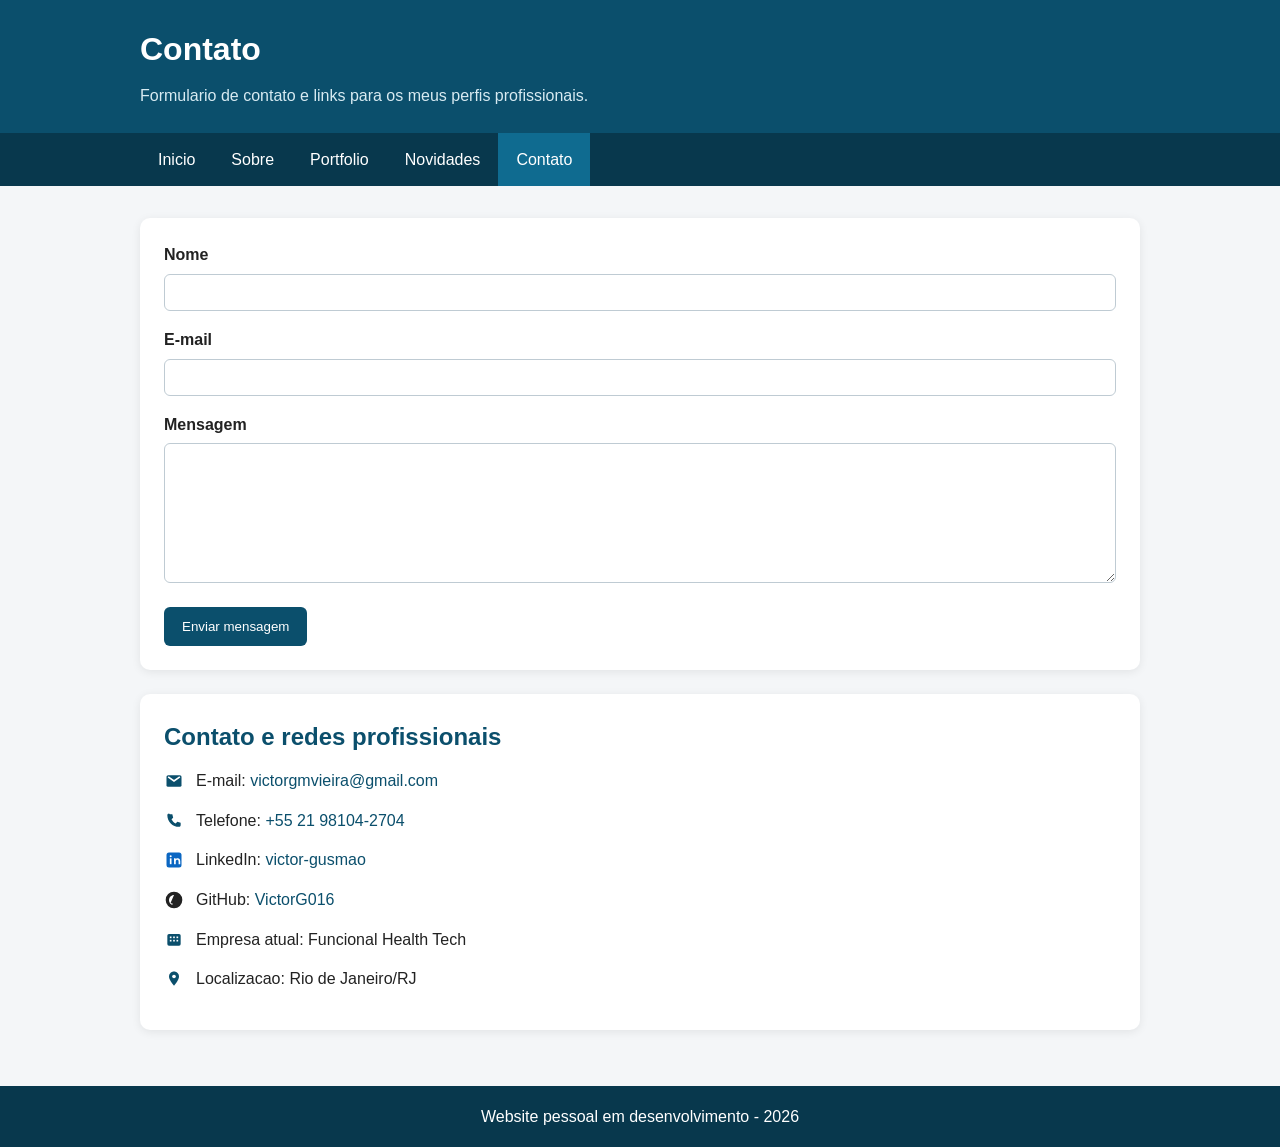
<file: site-pessoal/paginas/contato.html>
<!DOCTYPE html>
<html lang="pt-BR">
<head>
    <meta charset="UTF-8">
    <meta name="viewport" content="width=device-width, initial-scale=1.0">
    <title>Victor Gusmao - Contato</title>
    <link rel="stylesheet" href="../css/estilo.css">
</head>
<body>
    <div class="topo">
        <div class="limite">
            <h1>Contato</h1>
            <p>Formulario de contato e links para os meus perfis profissionais.</p>
        </div>
    </div>

    <div class="menu">
        <div class="limite">
            <ul>
                <li><a href="index.html">Inicio</a></li>
                <li><a href="sobre.html">Sobre</a></li>
                <li><a href="portfolio.html">Portfolio</a></li>
                <li><a href="novidades.html">Novidades</a></li>
                <li><a class="ativo" href="contato.html">Contato</a></li>
            </ul>
        </div>
    </div>

    <div class="conteudo">
        <div class="limite">
            <div class="bloco formulario">
                <form>
                    <label for="nome">Nome</label>
                    <input type="text" id="nome" name="nome">

                    <label for="email">E-mail</label>
                    <input type="email" id="email" name="email">

                    <label for="mensagem">Mensagem</label>
                    <textarea id="mensagem" name="mensagem"></textarea>

                    <button class="botao" type="submit">Enviar mensagem</button>
                </form>
            </div>

            <div class="bloco">
                <h2>Contato e redes profissionais</h2>
                <ul class="lista lista-contato">
                    <li>
                        <img class="icone-contato" src="../imagens/icone-email.svg" alt="Icone de e-mail">
                        <span>E-mail: <a href="mailto:victorgmvieira@gmail.com">victorgmvieira@gmail.com</a></span>
                    </li>
                    <li>
                        <img class="icone-contato" src="../imagens/icone-telefone.svg" alt="Icone de telefone">
                        <span>Telefone: <a href="tel:+5521981042704">+55 21 98104-2704</a></span>
                    </li>
                    <li>
                        <img class="icone-contato" src="../imagens/icone-linkedin.svg" alt="Icone do LinkedIn">
                        <span>LinkedIn: <a href="https://www.linkedin.com/in/victor-gusm%C3%A3o-81ab8a205" target="_blank" rel="noopener noreferrer">victor-gusmao</a></span>
                    </li>
                    <li>
                        <img class="icone-contato" src="../imagens/icone-github.svg" alt="Icone do GitHub">
                        <span>GitHub: <a href="https://github.com/VictorG016" target="_blank" rel="noopener noreferrer">VictorG016</a></span>
                    </li>
                    <li>
                        <img class="icone-contato" src="../imagens/icone-empresa.svg" alt="Icone de empresa">
                        <span>Empresa atual: Funcional Health Tech</span>
                    </li>
                    <li>
                        <img class="icone-contato" src="../imagens/icone-localizacao.svg" alt="Icone de localizacao">
                        <span>Localizacao: Rio de Janeiro/RJ</span>
                    </li>
                </ul>
            </div>
        </div>
    </div>

    <div class="rodape">
        <div class="limite">
            <p>Website pessoal em desenvolvimento - 2026</p>
        </div>
    </div>
</body>
</html>
</file>
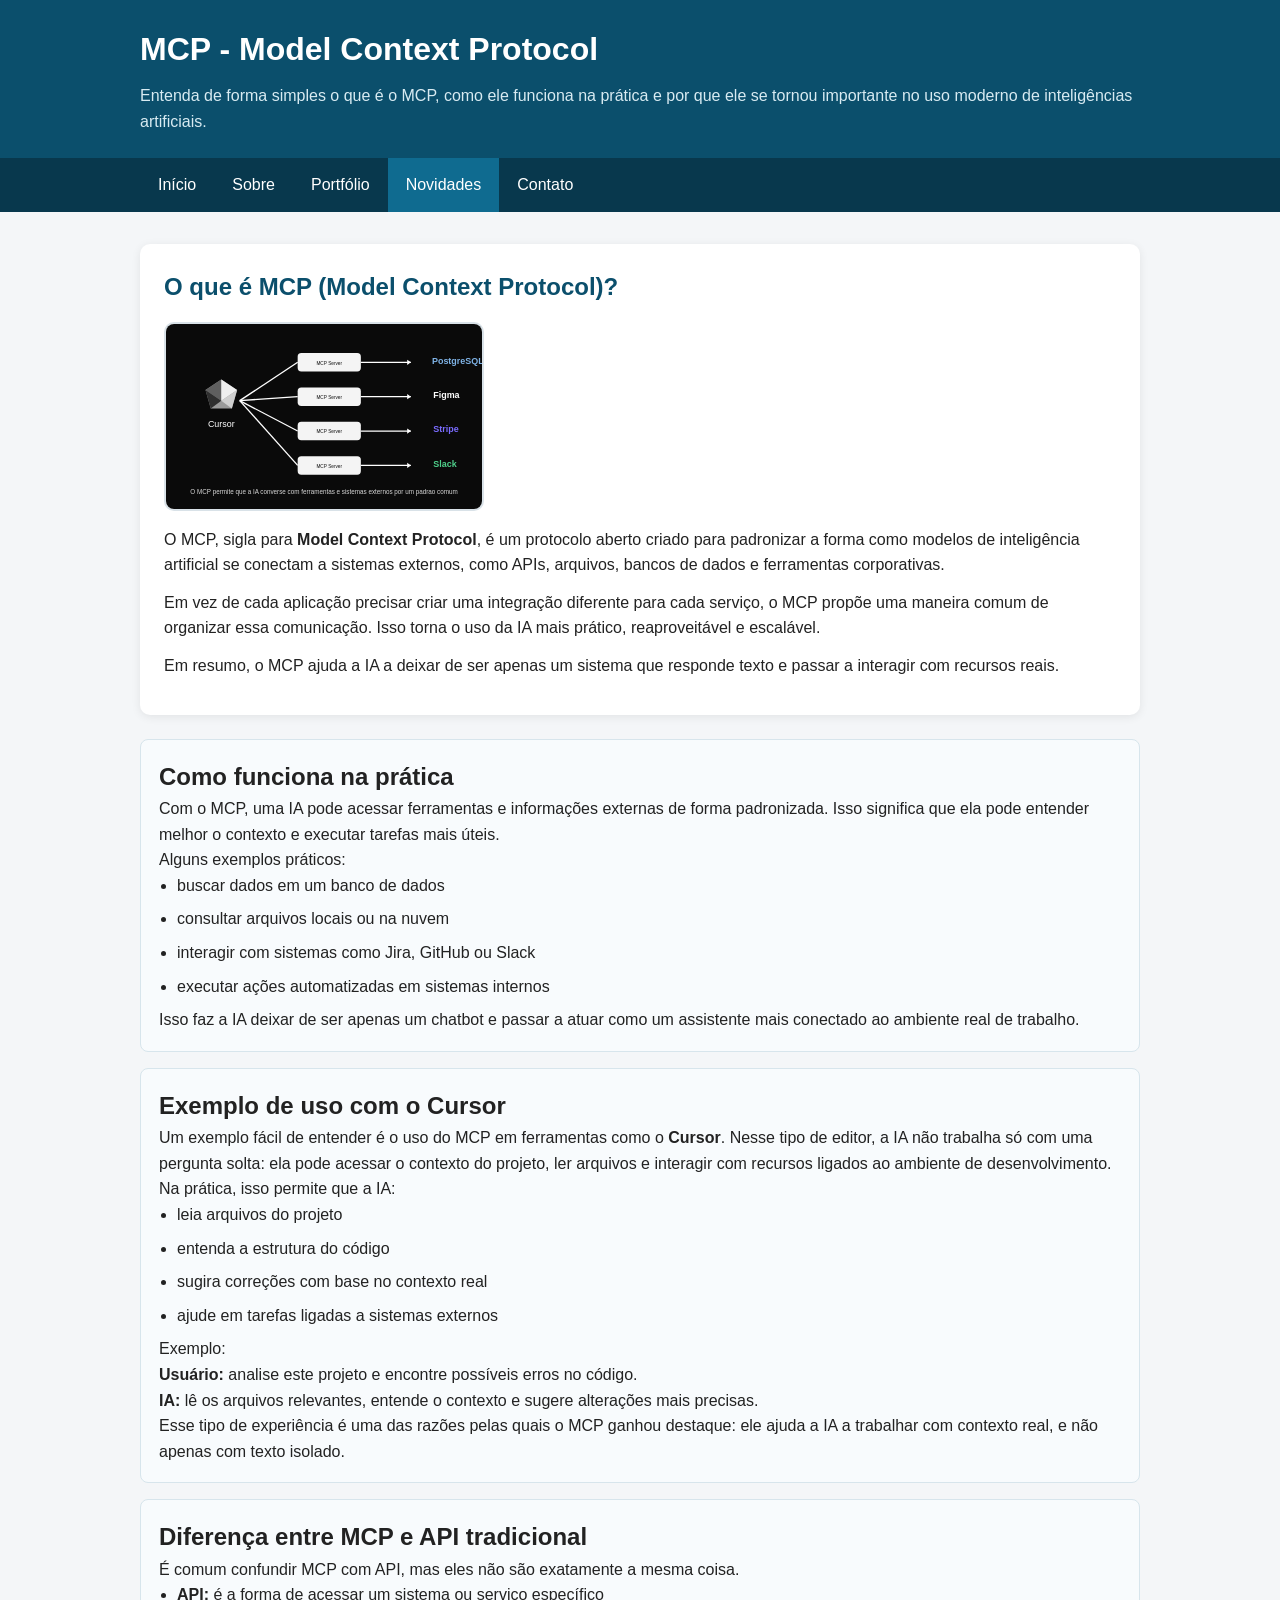
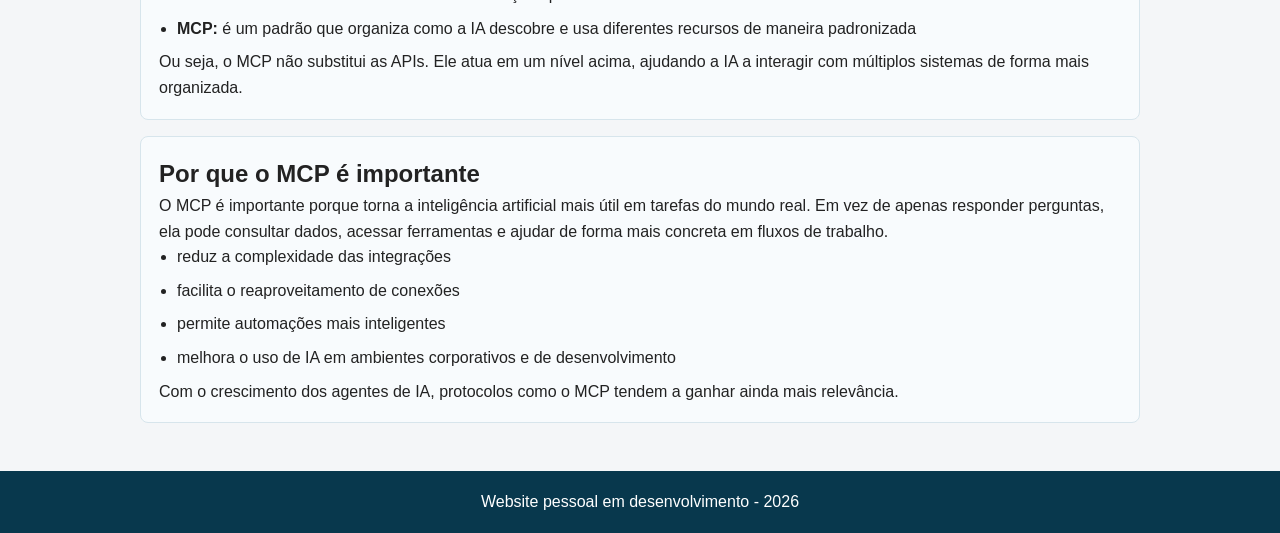
<file: site-pessoal/paginas/novidades.html>
<!DOCTYPE html>
<html lang="pt-BR">
<head>
    <meta charset="UTF-8">
    <meta name="viewport" content="width=device-width, initial-scale=1.0">
    <title>Victor Gusmao - MCP Model Context Protocol</title>
    <link rel="stylesheet" href="../css/estilo.css">
</head>
<body>
    <div class="topo">
        <div class="limite">
            <h1>MCP - Model Context Protocol</h1>
            <p>
                Entenda de forma simples o que é o MCP, como ele funciona na prática
                e por que ele se tornou importante no uso moderno de inteligências artificiais.
            </p>
        </div>
    </div>

    <div class="menu">
        <div class="limite">
            <ul>
                <li><a href="index.html">Início</a></li>
                <li><a href="sobre.html">Sobre</a></li>
                <li><a href="portfolio.html">Portfólio</a></li>
                <li><a class="ativo" href="novidades.html">Novidades</a></li>
                <li><a href="contato.html">Contato</a></li>
            </ul>
        </div>
    </div>

    <div class="conteudo">
        <div class="limite">

            <div class="bloco">
                <h2>O que é MCP (Model Context Protocol)?</h2>
                <img class="foto" src="../imagens/mcp-cursor.svg" alt="Ilustração mostrando uma IA conectada a diferentes sistemas através do MCP">
                
                <p>
                    O MCP, sigla para <strong>Model Context Protocol</strong>, é um protocolo aberto
                    criado para padronizar a forma como modelos de inteligência artificial se conectam
                    a sistemas externos, como APIs, arquivos, bancos de dados e ferramentas corporativas.
                </p>

                <p>
                    Em vez de cada aplicação precisar criar uma integração diferente para cada serviço,
                    o MCP propõe uma maneira comum de organizar essa comunicação. Isso torna o uso da IA
                    mais prático, reaproveitável e escalável.
                </p>

                <p>
                    Em resumo, o MCP ajuda a IA a deixar de ser apenas um sistema que responde texto
                    e passar a interagir com recursos reais.
                </p>
            </div>

            <div class="cartao">
                <h2>Como funciona na prática</h2>
                
                <p>
                    Com o MCP, uma IA pode acessar ferramentas e informações externas de forma padronizada.
                    Isso significa que ela pode entender melhor o contexto e executar tarefas mais úteis.
                </p>

                <p>Alguns exemplos práticos:</p>

                <ul>
                    <li>buscar dados em um banco de dados</li>
                    <li>consultar arquivos locais ou na nuvem</li>
                    <li>interagir com sistemas como Jira, GitHub ou Slack</li>
                    <li>executar ações automatizadas em sistemas internos</li>
                </ul>

                <p>
                    Isso faz a IA deixar de ser apenas um chatbot e passar a atuar como um assistente
                    mais conectado ao ambiente real de trabalho.
                </p>
            </div>

            <div class="cartao">
                <h2>Exemplo de uso com o Cursor</h2>

                <p>
                    Um exemplo fácil de entender é o uso do MCP em ferramentas como o <strong>Cursor</strong>.
                    Nesse tipo de editor, a IA não trabalha só com uma pergunta solta: ela pode acessar
                    o contexto do projeto, ler arquivos e interagir com recursos ligados ao ambiente de desenvolvimento.
                </p>

                <p>Na prática, isso permite que a IA:</p>

                <ul>
                    <li>leia arquivos do projeto</li>
                    <li>entenda a estrutura do código</li>
                    <li>sugira correções com base no contexto real</li>
                    <li>ajude em tarefas ligadas a sistemas externos</li>
                </ul>

                <p>Exemplo:</p>

                <div class="codigo">
                    <p><strong>Usuário:</strong> analise este projeto e encontre possíveis erros no código.</p>
                    <p><strong>IA:</strong> lê os arquivos relevantes, entende o contexto e sugere alterações mais precisas.</p>
                </div>

                <p>
                    Esse tipo de experiência é uma das razões pelas quais o MCP ganhou destaque:
                    ele ajuda a IA a trabalhar com contexto real, e não apenas com texto isolado.
                </p>
            </div>

            <div class="cartao">
                <h2>Diferença entre MCP e API tradicional</h2>

                <p>
                    É comum confundir MCP com API, mas eles não são exatamente a mesma coisa.
                </p>

                <ul>
                    <li><strong>API:</strong> é a forma de acessar um sistema ou serviço específico</li>
                    <li><strong>MCP:</strong> é um padrão que organiza como a IA descobre e usa diferentes recursos de maneira padronizada</li>
                </ul>

                <p>
                    Ou seja, o MCP não substitui as APIs. Ele atua em um nível acima, ajudando a IA
                    a interagir com múltiplos sistemas de forma mais organizada.
                </p>
            </div>

            <div class="cartao">
                <h2>Por que o MCP é importante</h2>

                <p>
                    O MCP é importante porque torna a inteligência artificial mais útil em tarefas do mundo real.
                    Em vez de apenas responder perguntas, ela pode consultar dados, acessar ferramentas
                    e ajudar de forma mais concreta em fluxos de trabalho.
                </p>

                <ul>
                    <li>reduz a complexidade das integrações</li>
                    <li>facilita o reaproveitamento de conexões</li>
                    <li>permite automações mais inteligentes</li>
                    <li>melhora o uso de IA em ambientes corporativos e de desenvolvimento</li>
                </ul>

                <p>
                    Com o crescimento dos agentes de IA, protocolos como o MCP tendem a ganhar ainda mais relevância.
                </p>
            </div>

        </div>
    </div>

    <div class="rodape">
        <div class="limite">
            <p>Website pessoal em desenvolvimento - 2026</p>
        </div>
    </div>
</body>
</html>
</file>
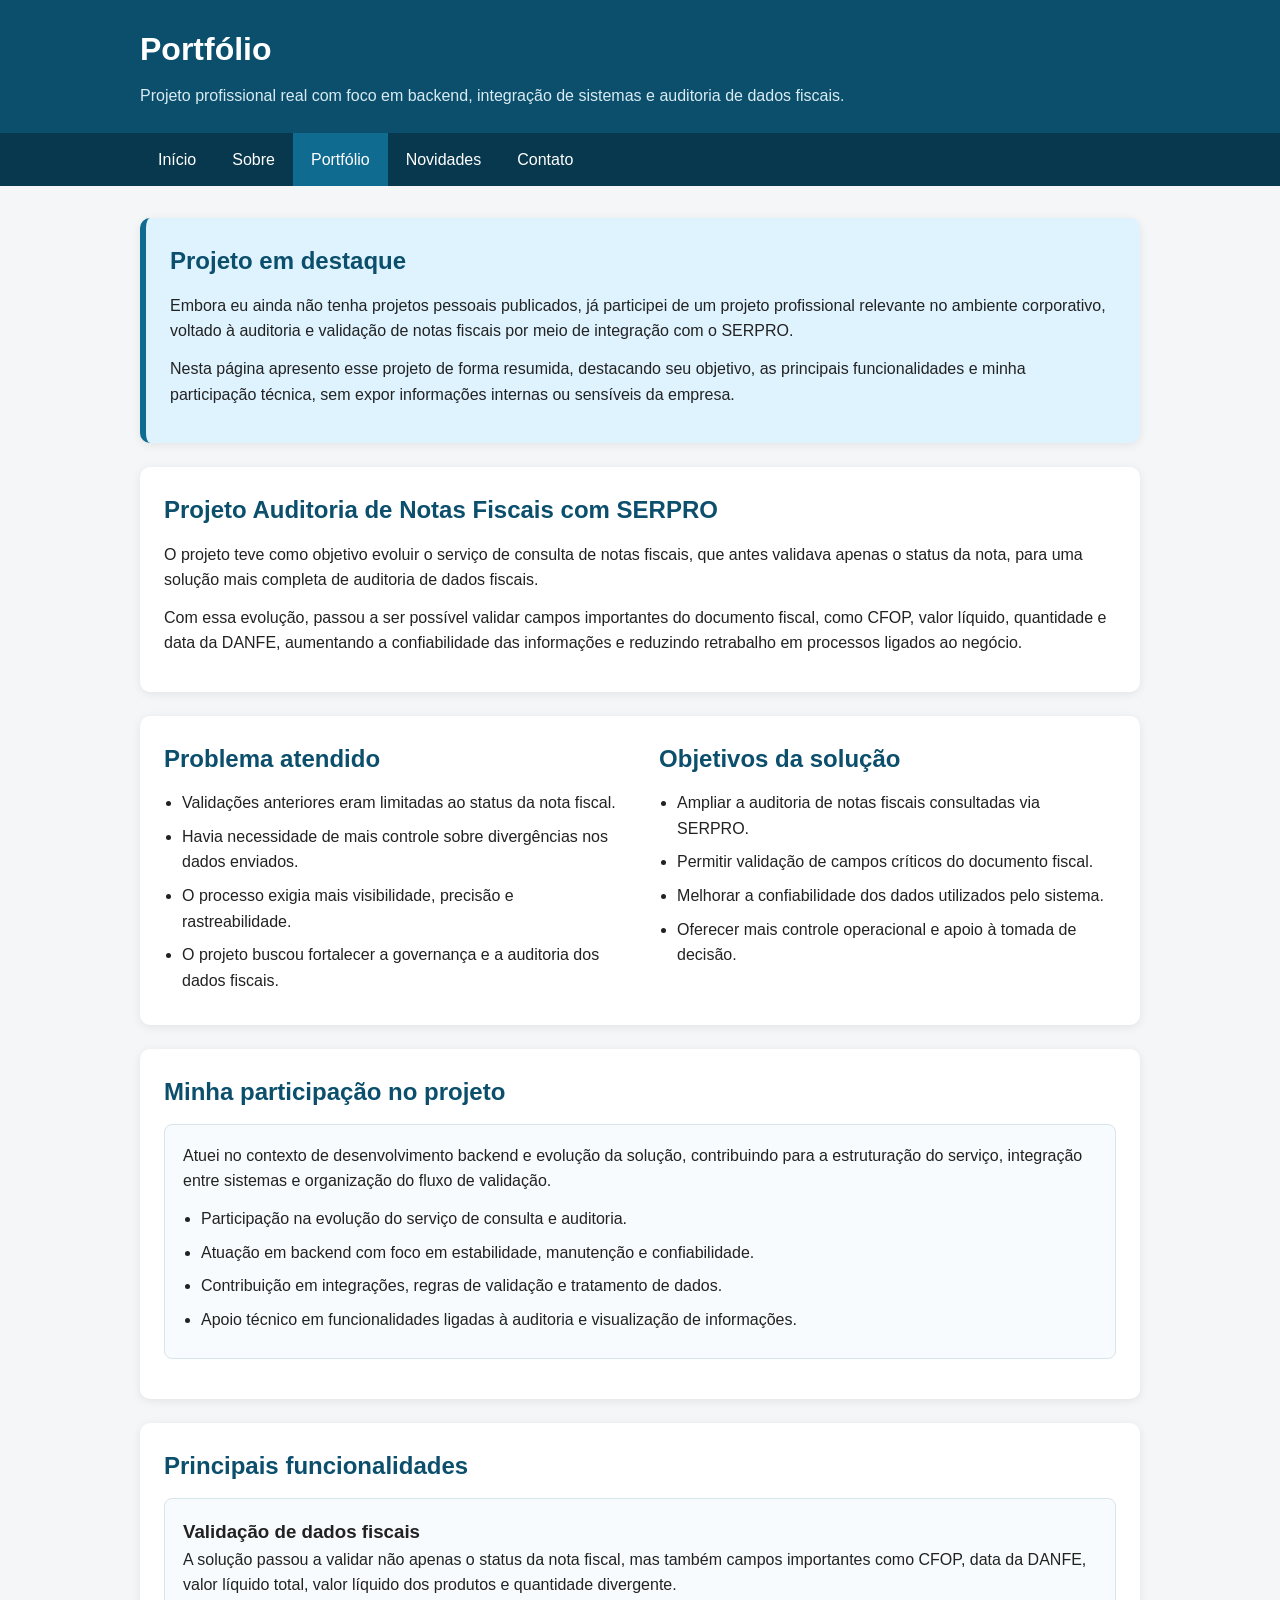
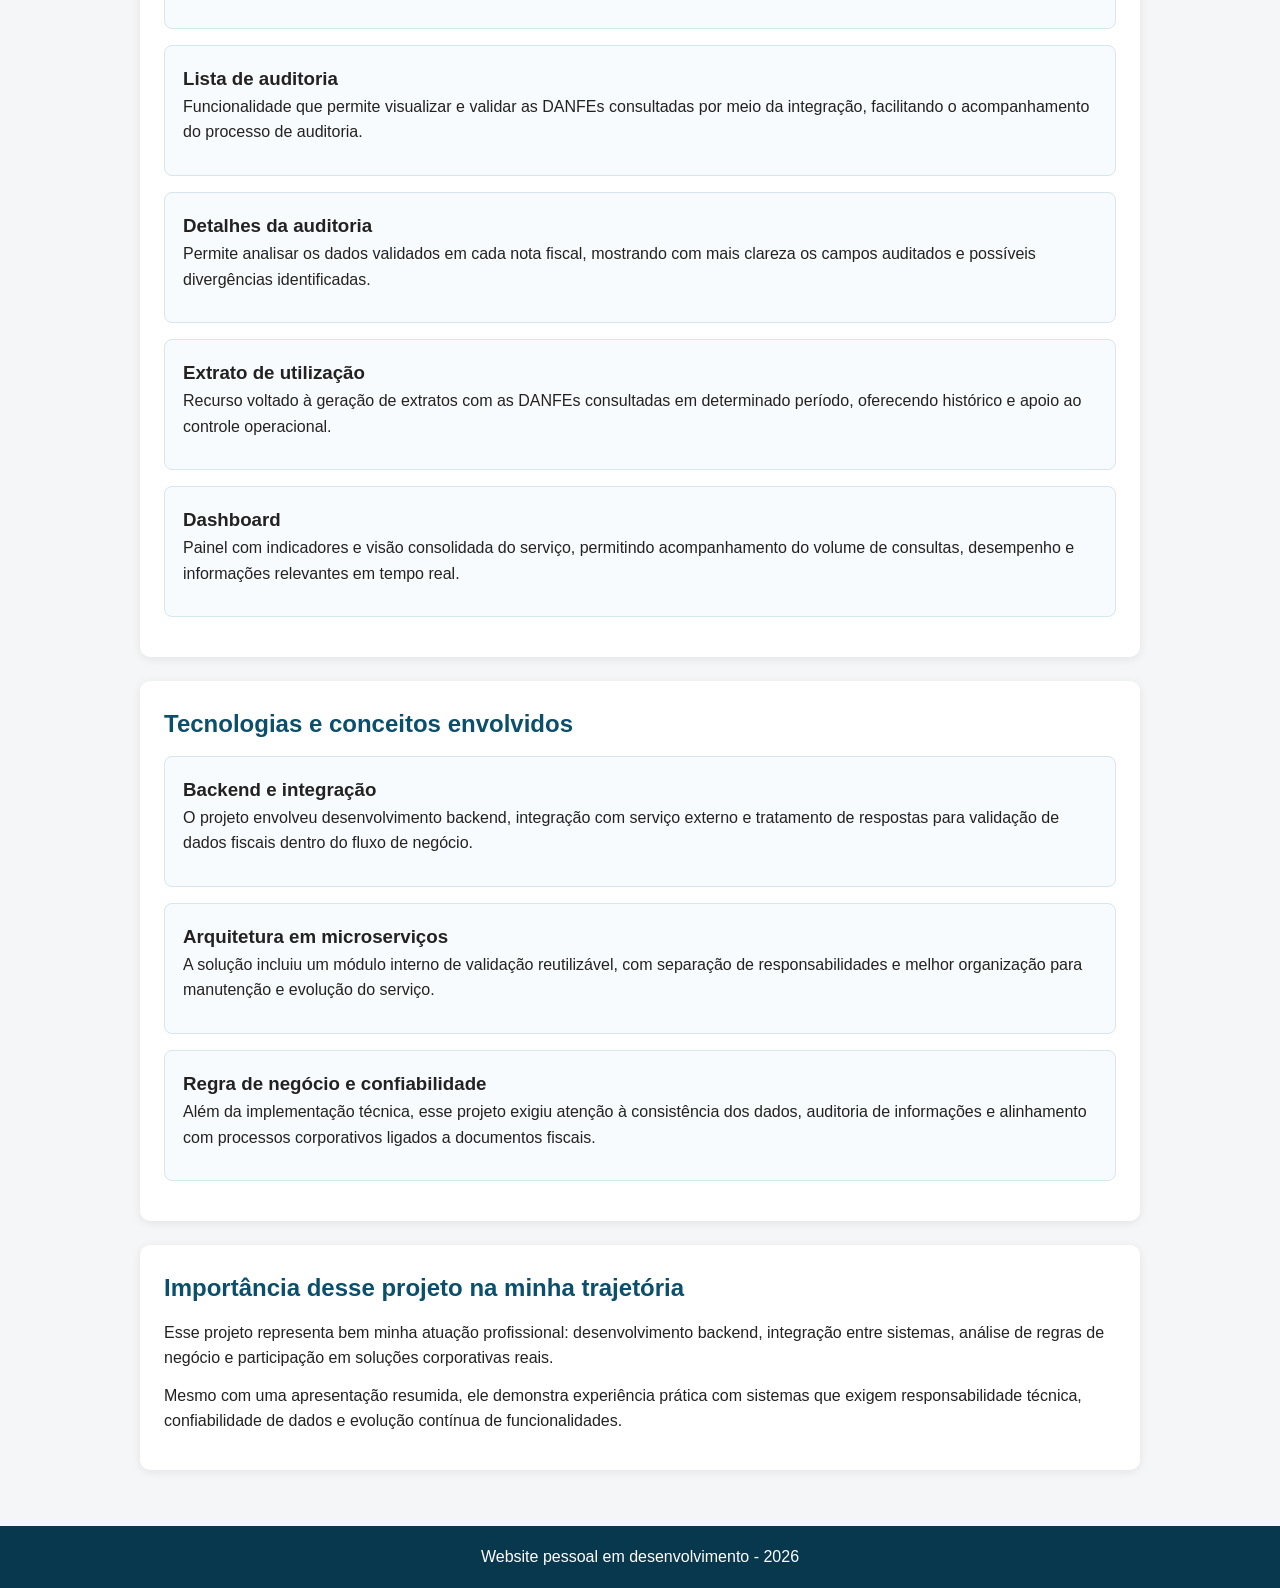
<file: site-pessoal/paginas/portfolio.html>
<!DOCTYPE html>
<html lang="pt-BR">
<head>
    <meta charset="UTF-8">
    <meta name="viewport" content="width=device-width, initial-scale=1.0">
    <title>Victor Gusmão - Portfólio</title>
    <link rel="stylesheet" href="../css/estilo.css">
</head>
<body>
    <div class="topo">
        <div class="limite">
            <h1>Portfólio</h1>
            <p>Projeto profissional real com foco em backend, integração de sistemas e auditoria de dados fiscais.</p>
        </div>
    </div>

    <div class="menu">
        <div class="limite">
            <ul>
                <li><a href="index.html">Início</a></li>
                <li><a href="sobre.html">Sobre</a></li>
                <li><a class="ativo" href="portfolio.html">Portfólio</a></li>
                <li><a href="novidades.html">Novidades</a></li>
                <li><a href="contato.html">Contato</a></li>
            </ul>
        </div>
    </div>

    <div class="conteudo">
        <div class="limite">

            <div class="bloco destaque">
                <h2>Projeto em destaque</h2>
                <p>
                    Embora eu ainda não tenha projetos pessoais publicados, já participei de um projeto profissional
                    relevante no ambiente corporativo, voltado à auditoria e validação de notas fiscais por meio
                    de integração com o SERPRO.
                </p>
                <p>
                    Nesta página apresento esse projeto de forma resumida, destacando seu objetivo, as principais
                    funcionalidades e minha participação técnica, sem expor informações internas ou sensíveis da empresa.
                </p>
            </div>

            <div class="bloco">
                <h2>Projeto Auditoria de Notas Fiscais com SERPRO</h2>
                <p>
                    O projeto teve como objetivo evoluir o serviço de consulta de notas fiscais, que antes validava
                    apenas o status da nota, para uma solução mais completa de auditoria de dados fiscais.
                </p>
                <p>
                    Com essa evolução, passou a ser possível validar campos importantes do documento fiscal,
                    como CFOP, valor líquido, quantidade e data da DANFE, aumentando a confiabilidade das informações
                    e reduzindo retrabalho em processos ligados ao negócio.
                </p>
            </div>

            <div class="bloco duas-colunas">
                <div class="coluna">
                    <h2>Problema atendido</h2>
                    <ul class="lista">
                        <li>Validações anteriores eram limitadas ao status da nota fiscal.</li>
                        <li>Havia necessidade de mais controle sobre divergências nos dados enviados.</li>
                        <li>O processo exigia mais visibilidade, precisão e rastreabilidade.</li>
                        <li>O projeto buscou fortalecer a governança e a auditoria dos dados fiscais.</li>
                    </ul>
                </div>

                <div class="coluna direita">
                    <h2>Objetivos da solução</h2>
                    <ul class="lista">
                        <li>Ampliar a auditoria de notas fiscais consultadas via SERPRO.</li>
                        <li>Permitir validação de campos críticos do documento fiscal.</li>
                        <li>Melhorar a confiabilidade dos dados utilizados pelo sistema.</li>
                        <li>Oferecer mais controle operacional e apoio à tomada de decisão.</li>
                    </ul>
                </div>
            </div>

            <div class="bloco">
                <h2>Minha participação no projeto</h2>
                <div class="cartao">
                    <p>
                        Atuei no contexto de desenvolvimento backend e evolução da solução, contribuindo para
                        a estruturação do serviço, integração entre sistemas e organização do fluxo de validação.
                    </p>

                    <ul class="lista">
                        <li>Participação na evolução do serviço de consulta e auditoria.</li>
                        <li>Atuação em backend com foco em estabilidade, manutenção e confiabilidade.</li>
                        <li>Contribuição em integrações, regras de validação e tratamento de dados.</li>
                        <li>Apoio técnico em funcionalidades ligadas à auditoria e visualização de informações.</li>
                    </ul>
                </div>
            </div>

            <div class="bloco">
                <h2>Principais funcionalidades</h2>

                <div class="cartao">
                    <h3>Validação de dados fiscais</h3>
                    <p>
                        A solução passou a validar não apenas o status da nota fiscal, mas também campos importantes
                        como CFOP, data da DANFE, valor líquido total, valor líquido dos produtos e quantidade divergente.
                    </p>
                </div>

                <div class="cartao">
                    <h3>Lista de auditoria</h3>
                    <p>
                        Funcionalidade que permite visualizar e validar as DANFEs consultadas por meio da integração,
                        facilitando o acompanhamento do processo de auditoria.
                    </p>
                </div>

                <div class="cartao">
                    <h3>Detalhes da auditoria</h3>
                    <p>
                        Permite analisar os dados validados em cada nota fiscal, mostrando com mais clareza
                        os campos auditados e possíveis divergências identificadas.
                    </p>
                </div>

                <div class="cartao">
                    <h3>Extrato de utilização</h3>
                    <p>
                        Recurso voltado à geração de extratos com as DANFEs consultadas em determinado período,
                        oferecendo histórico e apoio ao controle operacional.
                    </p>
                </div>

                <div class="cartao">
                    <h3>Dashboard</h3>
                    <p>
                        Painel com indicadores e visão consolidada do serviço, permitindo acompanhamento
                        do volume de consultas, desempenho e informações relevantes em tempo real.
                    </p>
                </div>
            </div>

            <div class="bloco">
                <h2>Tecnologias e conceitos envolvidos</h2>

                <div class="cartao">
                    <h3>Backend e integração</h3>
                    <p>
                        O projeto envolveu desenvolvimento backend, integração com serviço externo e tratamento
                        de respostas para validação de dados fiscais dentro do fluxo de negócio.
                    </p>
                </div>

                <div class="cartao">
                    <h3>Arquitetura em microserviços</h3>
                    <p>
                        A solução incluiu um módulo interno de validação reutilizável, com separação de responsabilidades
                        e melhor organização para manutenção e evolução do serviço.
                    </p>
                </div>

                <div class="cartao">
                    <h3>Regra de negócio e confiabilidade</h3>
                    <p>
                        Além da implementação técnica, esse projeto exigiu atenção à consistência dos dados,
                        auditoria de informações e alinhamento com processos corporativos ligados a documentos fiscais.
                    </p>
                </div>
            </div>

            <div class="bloco">
                <h2>Importância desse projeto na minha trajetória</h2>
                <p>
                    Esse projeto representa bem minha atuação profissional: desenvolvimento backend,
                    integração entre sistemas, análise de regras de negócio e participação em soluções corporativas reais.
                </p>
                <p>
                    Mesmo com uma apresentação resumida, ele demonstra experiência prática com sistemas que exigem
                    responsabilidade técnica, confiabilidade de dados e evolução contínua de funcionalidades.
                </p>
            </div>

        </div>
    </div>

    <div class="rodape">
        <div class="limite">
            <p>Website pessoal em desenvolvimento - 2026</p>
        </div>
    </div>
</body>
</html>
</file>
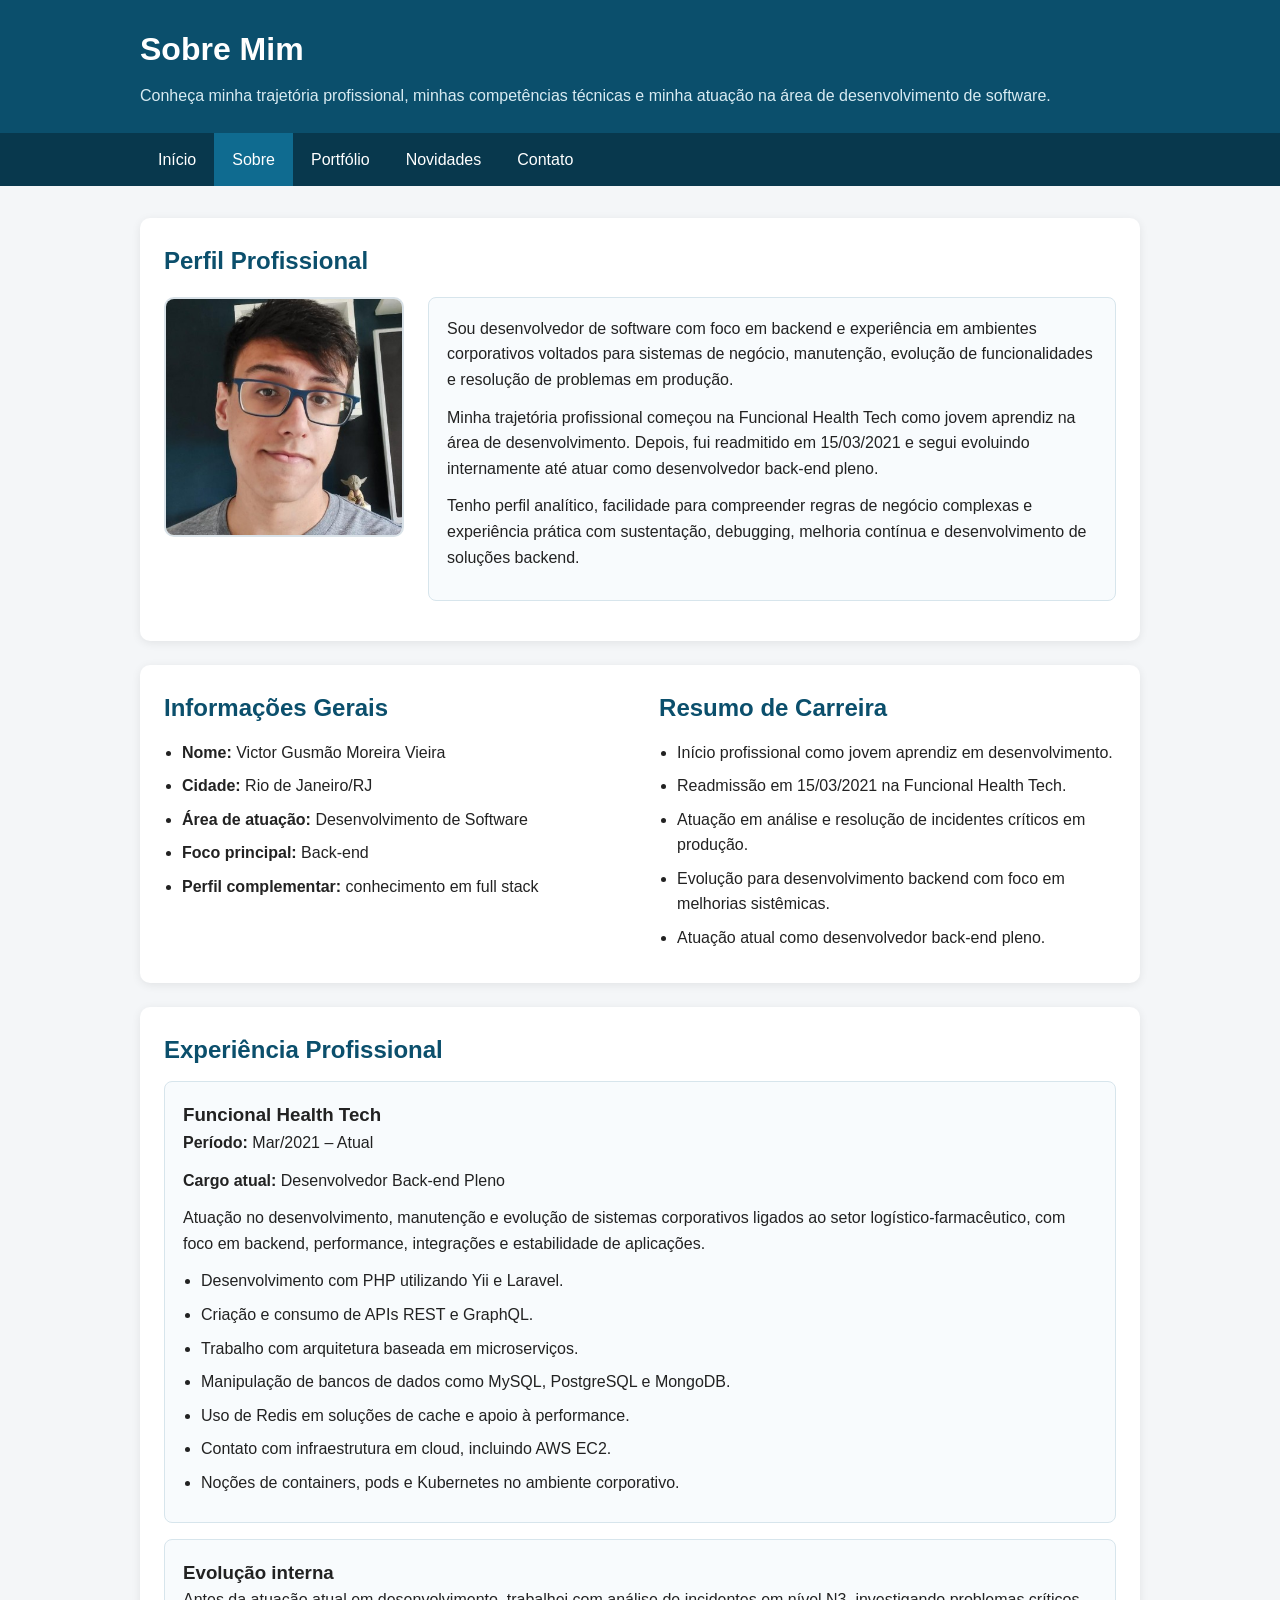
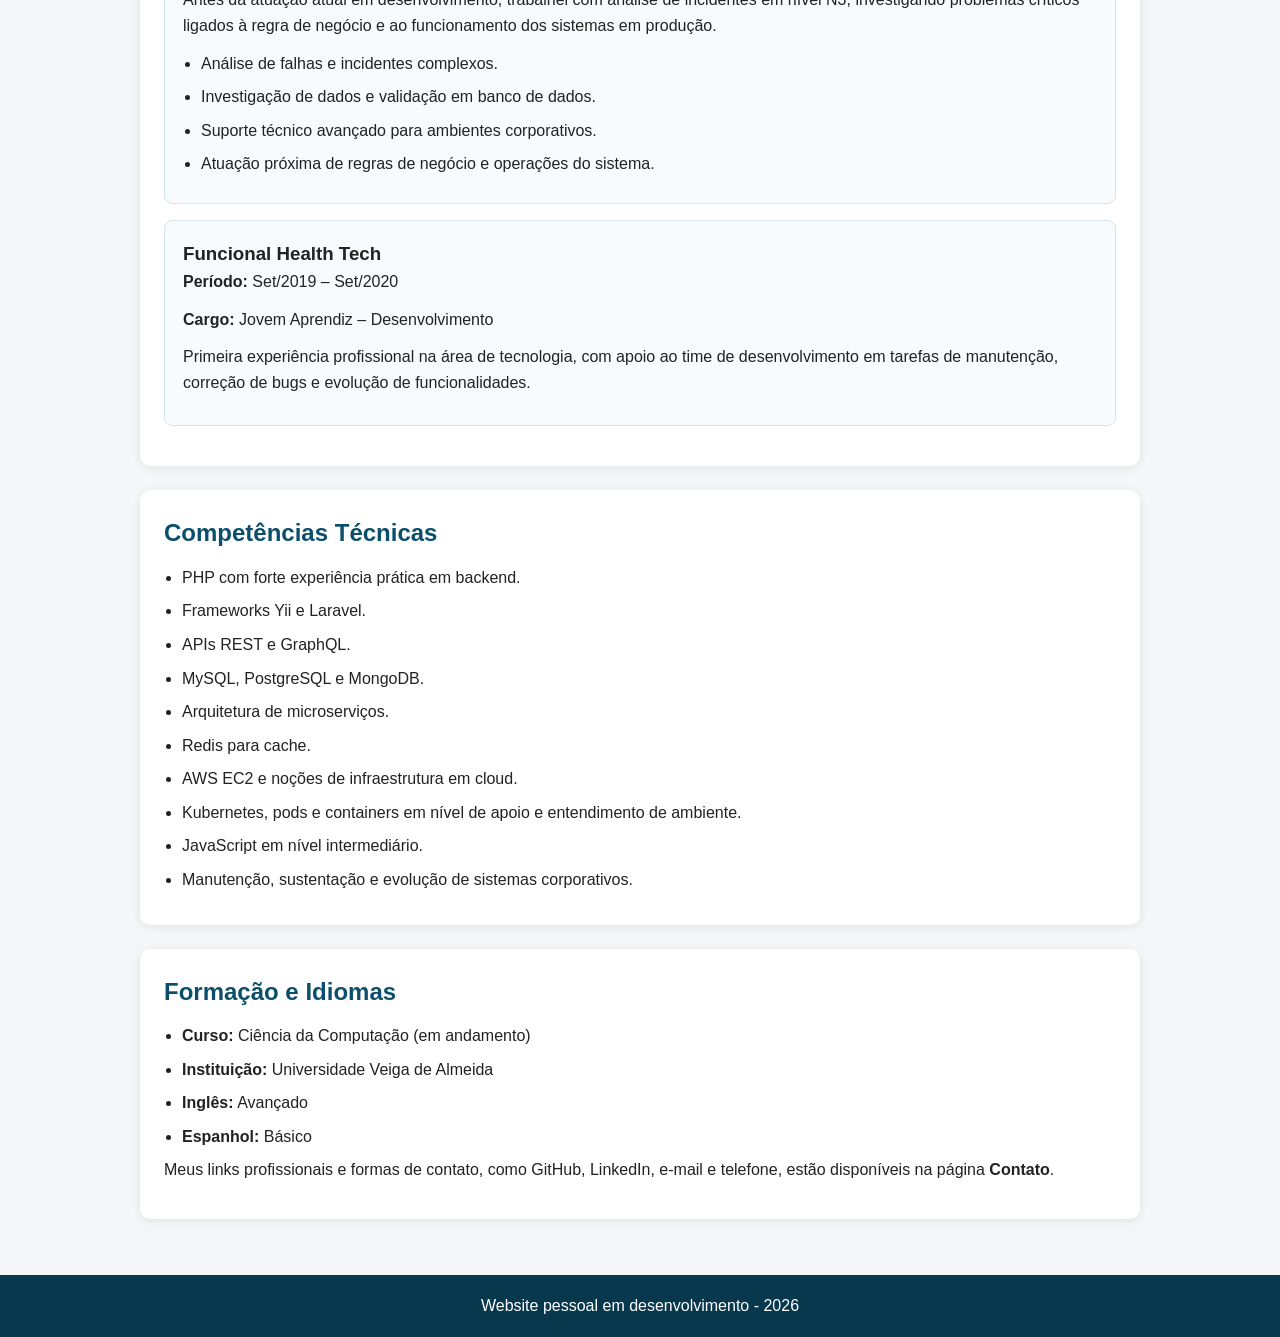
<file: site-pessoal/paginas/sobre.html>
<!DOCTYPE html>
<html lang="pt-BR">
<head>
    <meta charset="UTF-8">
    <meta name="viewport" content="width=device-width, initial-scale=1.0">
    <title>Victor Gusmão - Sobre</title>
    <link rel="stylesheet" href="../css/estilo.css">
</head>
<body>
    <div class="topo">
        <div class="limite">
            <h1>Sobre Mim</h1>
            <p>Conheça minha trajetória profissional, minhas competências técnicas e minha atuação na área de desenvolvimento de software.</p>
        </div>
    </div>

    <div class="menu">
        <div class="limite">
            <ul>
                <li><a href="index.html">Início</a></li>
                <li><a class="ativo" href="sobre.html">Sobre</a></li>
                <li><a href="portfolio.html">Portfólio</a></li>
                <li><a href="novidades.html">Novidades</a></li>
                <li><a href="contato.html">Contato</a></li>
            </ul>
        </div>
    </div>

    <div class="conteudo">
        <div class="limite">
            <div class="bloco">
                <h2>Perfil Profissional</h2>
                <div class="perfil-apresentacao">
                    <img class="foto foto-perfil" src="../imagens/Imagem do perfil.png" alt="Foto de perfil de Victor Gusmão">

                    <div class="cartao">
                        <p>
                            Sou desenvolvedor de software com foco em backend e experiência em ambientes corporativos
                            voltados para sistemas de negócio, manutenção, evolução de funcionalidades e resolução de problemas em produção.
                        </p>

                        <p>
                            Minha trajetória profissional começou na Funcional Health Tech como jovem aprendiz na área de desenvolvimento.
                            Depois, fui readmitido em 15/03/2021 e segui evoluindo internamente até atuar como desenvolvedor back-end pleno.
                        </p>

                        <p>
                            Tenho perfil analítico, facilidade para compreender regras de negócio complexas e experiência prática com
                            sustentação, debugging, melhoria contínua e desenvolvimento de soluções backend.
                        </p>
                    </div>
                </div>
            </div>

            <div class="bloco duas-colunas">
                <div class="coluna">
                    <h2>Informações Gerais</h2>
                    <ul class="lista">
                        <li><strong>Nome:</strong> Victor Gusmão Moreira Vieira</li>
                        <li><strong>Cidade:</strong> Rio de Janeiro/RJ</li>
                        <li><strong>Área de atuação:</strong> Desenvolvimento de Software</li>
                        <li><strong>Foco principal:</strong> Back-end</li>
                        <li><strong>Perfil complementar:</strong> conhecimento em full stack</li>
                    </ul>
                </div>

                <div class="coluna direita">
                    <h2>Resumo de Carreira</h2>
                    <ul class="lista">
                        <li>Início profissional como jovem aprendiz em desenvolvimento.</li>
                        <li>Readmissão em 15/03/2021 na Funcional Health Tech.</li>
                        <li>Atuação em análise e resolução de incidentes críticos em produção.</li>
                        <li>Evolução para desenvolvimento backend com foco em melhorias sistêmicas.</li>
                        <li>Atuação atual como desenvolvedor back-end pleno.</li>
                    </ul>
                </div>
            </div>

            <div class="bloco">
                <h2>Experiência Profissional</h2>

                <div class="cartao">
                    <h3>Funcional Health Tech</h3>
                    <p><strong>Período:</strong> Mar/2021 – Atual</p>
                    <p><strong>Cargo atual:</strong> Desenvolvedor Back-end Pleno</p>
                    <p>
                        Atuação no desenvolvimento, manutenção e evolução de sistemas corporativos ligados ao setor
                        logístico-farmacêutico, com foco em backend, performance, integrações e estabilidade de aplicações.
                    </p>
                    <ul class="lista">
                        <li>Desenvolvimento com PHP utilizando Yii e Laravel.</li>
                        <li>Criação e consumo de APIs REST e GraphQL.</li>
                        <li>Trabalho com arquitetura baseada em microserviços.</li>
                        <li>Manipulação de bancos de dados como MySQL, PostgreSQL e MongoDB.</li>
                        <li>Uso de Redis em soluções de cache e apoio à performance.</li>
                        <li>Contato com infraestrutura em cloud, incluindo AWS EC2.</li>
                        <li>Noções de containers, pods e Kubernetes no ambiente corporativo.</li>
                    </ul>
                </div>

                <div class="cartao">
                    <h3>Evolução interna</h3>
                    <p>
                        Antes da atuação atual em desenvolvimento, trabalhei com análise de incidentes em nível N3,
                        investigando problemas críticos ligados à regra de negócio e ao funcionamento dos sistemas em produção.
                    </p>
                    <ul class="lista">
                        <li>Análise de falhas e incidentes complexos.</li>
                        <li>Investigação de dados e validação em banco de dados.</li>
                        <li>Suporte técnico avançado para ambientes corporativos.</li>
                        <li>Atuação próxima de regras de negócio e operações do sistema.</li>
                    </ul>
                </div>

                <div class="cartao">
                    <h3>Funcional Health Tech</h3>
                    <p><strong>Período:</strong> Set/2019 – Set/2020</p>
                    <p><strong>Cargo:</strong> Jovem Aprendiz – Desenvolvimento</p>
                    <p>
                        Primeira experiência profissional na área de tecnologia, com apoio ao time de desenvolvimento
                        em tarefas de manutenção, correção de bugs e evolução de funcionalidades.
                    </p>
                </div>
            </div>

            <div class="bloco">
                <h2>Competências Técnicas</h2>
                <ul class="lista">
                    <li>PHP com forte experiência prática em backend.</li>
                    <li>Frameworks Yii e Laravel.</li>
                    <li>APIs REST e GraphQL.</li>
                    <li>MySQL, PostgreSQL e MongoDB.</li>
                    <li>Arquitetura de microserviços.</li>
                    <li>Redis para cache.</li>
                    <li>AWS EC2 e noções de infraestrutura em cloud.</li>
                    <li>Kubernetes, pods e containers em nível de apoio e entendimento de ambiente.</li>
                    <li>JavaScript em nível intermediário.</li>
                    <li>Manutenção, sustentação e evolução de sistemas corporativos.</li>
                </ul>
            </div>

            <div class="bloco">
                <h2>Formação e Idiomas</h2>
                <ul class="lista">
                    <li><strong>Curso:</strong> Ciência da Computação (em andamento)</li>
                    <li><strong>Instituição:</strong> Universidade Veiga de Almeida</li>
                    <li><strong>Inglês:</strong> Avançado</li>
                    <li><strong>Espanhol:</strong> Básico</li>
                </ul>
                <p>
                    Meus links profissionais e formas de contato, como GitHub, LinkedIn, e-mail e telefone,
                    estão disponíveis na página <strong>Contato</strong>.
                </p>
            </div>
        </div>
    </div>

    <div class="rodape">
        <div class="limite">
            <p>Website pessoal em desenvolvimento - 2026</p>
        </div>
    </div>
</body>
</html>
</file>
<file: css/estilo.css>
* {
    margin: 0;
    padding: 0;
    box-sizing: border-box;
}

body {
    font-family: Arial, Helvetica, sans-serif;
    background-color: #f4f6f8;
    color: #222222;
    line-height: 1.6;
}

a {
    color: #0b4f6c;
    text-decoration: none;
}

a:hover {
    text-decoration: underline;
}

.topo {
    background-color: #0b4f6c;
    color: #ffffff;
    padding: 24px 0;
}

.limite {
    width: 90%;
    max-width: 1000px;
    margin: 0 auto;
}

.topo h1 {
    margin-bottom: 8px;
}

.topo p {
    color: #d8ebf2;
}

.menu {
    background-color: #08384d;
}

.menu ul {
    list-style: none;
    overflow: hidden;
}

.menu li {
    float: left;
}

.menu a {
    display: block;
    padding: 14px 18px;
    color: #ffffff;
}

.menu a:hover,
.menu .ativo {
    background-color: #0f6b90;
}

.conteudo {
    padding: 32px 0;
}

.bloco {
    background-color: #ffffff;
    padding: 24px;
    margin-bottom: 24px;
    border-radius: 10px;
    box-shadow: 0 2px 10px rgba(0, 0, 0, 0.08);
}

.bloco h2 {
    margin-bottom: 12px;
    color: #0b4f6c;
}

.bloco p {
    margin-bottom: 12px;
}

.destaque {
    background-color: #dff3ff;
    border-left: 6px solid #0f6b90;
}

.foto {
    width: 100%;
    max-width: 320px;
    display: block;
    margin: 16px 0;
    border-radius: 10px;
    border: 2px solid #d9e2e8;
}

.duas-colunas {
    overflow: hidden;
}

.coluna {
    width: 48%;
    float: left;
}

.coluna.direita {
    float: right;
}

.lista {
    padding-left: 18px;
}

.lista li {
    margin-bottom: 8px;
}

.cartao {
    background-color: #f8fbfd;
    border: 1px solid #d7e5ec;
    border-radius: 8px;
    padding: 18px;
    margin-bottom: 16px;
}

.formulario label {
    display: block;
    margin-bottom: 6px;
    font-weight: bold;
}

.formulario input,
.formulario textarea {
    width: 100%;
    padding: 10px;
    margin-bottom: 16px;
    border: 1px solid #bfcbd3;
    border-radius: 6px;
    font-family: Arial, Helvetica, sans-serif;
}

.formulario textarea {
    height: 140px;
    resize: vertical;
}

.botao {
    background-color: #0b4f6c;
    color: #ffffff;
    border: none;
    padding: 12px 18px;
    border-radius: 6px;
    cursor: pointer;
}

.botao:hover {
    background-color: #0f6b90;
}

.rodape {
    background-color: #08384d;
    color: #ffffff;
    text-align: center;
    padding: 18px 0;
    margin-top: 20px;
}

@media (max-width: 700px) {
    .menu li,
    .coluna,
    .coluna.direita {
        float: none;
        width: 100%;
    }
}
</file>
<file: site-pessoal/css/estilo.css>
* {
    margin: 0;
    padding: 0;
    box-sizing: border-box;
}

body {
    font-family: Arial, Helvetica, sans-serif;
    background-color: #f4f6f8;
    color: #222222;
    line-height: 1.6;
    min-height: 100vh;
    display: flex;
    flex-direction: column;
}

a {
    color: #0b4f6c;
    text-decoration: none;
}

a:hover {
    text-decoration: underline;
}

.topo {
    background-color: #0b4f6c;
    color: #ffffff;
    padding: 24px 0;
}

.limite {
    width: 90%;
    max-width: 1000px;
    margin: 0 auto;
}

.topo h1 {
    margin-bottom: 8px;
}

.topo p {
    color: #d8ebf2;
}

.menu {
    background-color: #08384d;
}

.menu ul {
    list-style: none;
    overflow: hidden;
}

.menu li {
    float: left;
}

.menu a {
    display: block;
    padding: 14px 18px;
    color: #ffffff;
}

.menu a:hover,
.menu .ativo {
    background-color: #0f6b90;
}

.conteudo {
    padding: 32px 0;
    flex: 1;
}

.bloco {
    background-color: #ffffff;
    padding: 24px;
    margin-bottom: 24px;
    border-radius: 10px;
    box-shadow: 0 2px 10px rgba(0, 0, 0, 0.08);
}

.bloco h2 {
    margin-bottom: 12px;
    color: #0b4f6c;
}

.bloco p {
    margin-bottom: 12px;
}

.destaque {
    background-color: #dff3ff;
    border-left: 6px solid #0f6b90;
}

.foto {
    width: 100%;
    max-width: 320px;
    display: block;
    margin: 16px 0;
    border-radius: 10px;
    border: 2px solid #d9e2e8;
}

.perfil-apresentacao {
    display: flex;
    align-items: flex-start;
    gap: 24px;
    margin-top: 16px;
}

.foto-perfil {
    max-width: 240px;
    margin: 0;
}

.duas-colunas {
    overflow: hidden;
}

.coluna {
    width: 48%;
    float: left;
}

.coluna.direita {
    float: right;
}

.lista {
    padding-left: 18px;
}

.lista li {
    margin-bottom: 8px;
}

.conteudo ul:not(.lista-contato) {
    padding-left: 18px;
}

.conteudo ul:not(.lista-contato) li {
    margin-bottom: 8px;
}

.lista-contato {
    list-style: none;
    padding-left: 0;
}

.lista-contato li {
    display: flex;
    align-items: center;
    gap: 12px;
    margin-bottom: 14px;
}

.icone-contato {
    width: 20px;
    height: 20px;
    flex-shrink: 0;
}

.cartao {
    background-color: #f8fbfd;
    border: 1px solid #d7e5ec;
    border-radius: 8px;
    padding: 18px;
    margin-bottom: 16px;
}

.formulario label {
    display: block;
    margin-bottom: 6px;
    font-weight: bold;
}

.formulario input,
.formulario textarea {
    width: 100%;
    padding: 10px;
    margin-bottom: 16px;
    border: 1px solid #bfcbd3;
    border-radius: 6px;
    font-family: Arial, Helvetica, sans-serif;
}

.formulario textarea {
    height: 140px;
    resize: vertical;
}

.botao {
    background-color: #0b4f6c;
    color: #ffffff;
    border: none;
    padding: 12px 18px;
    border-radius: 6px;
    cursor: pointer;
}

.botao:hover {
    background-color: #0f6b90;
}

.rodape {
    background-color: #08384d;
    color: #ffffff;
    text-align: center;
    padding: 18px 0;
}
</file>
